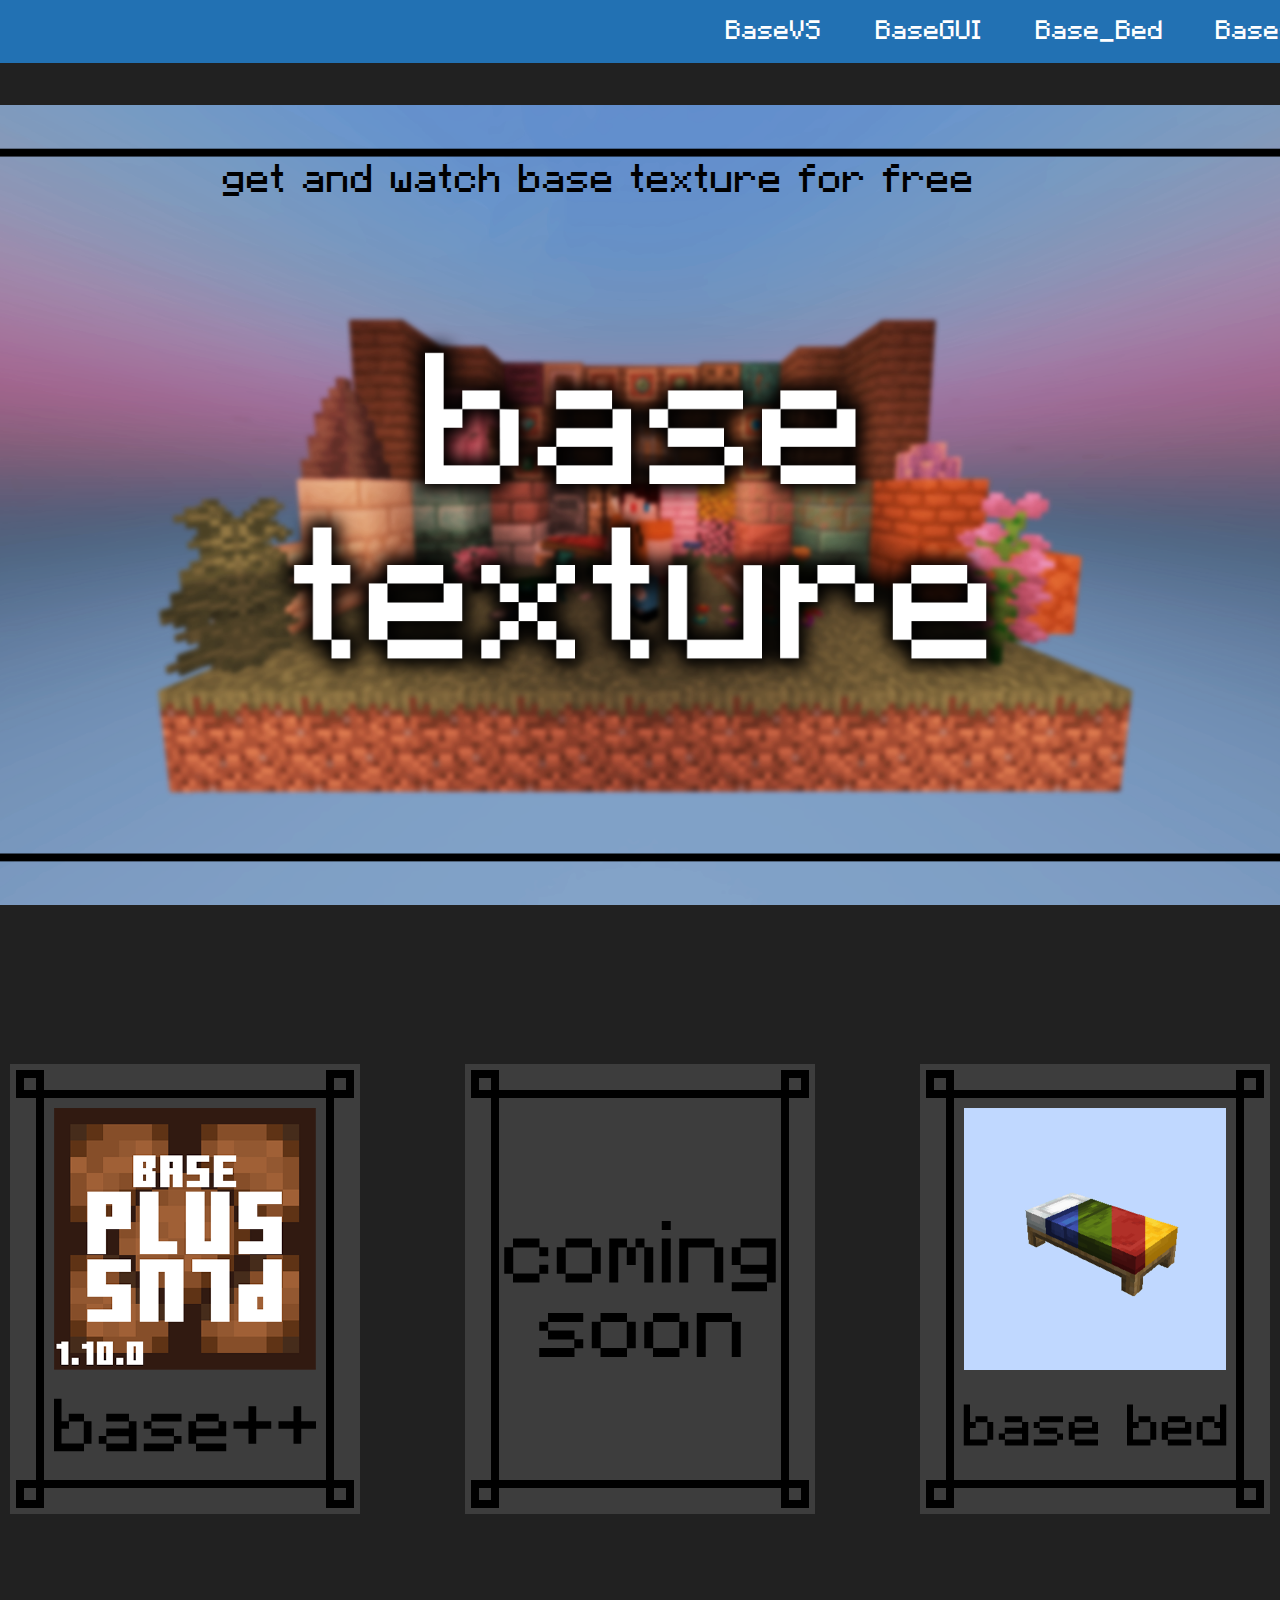
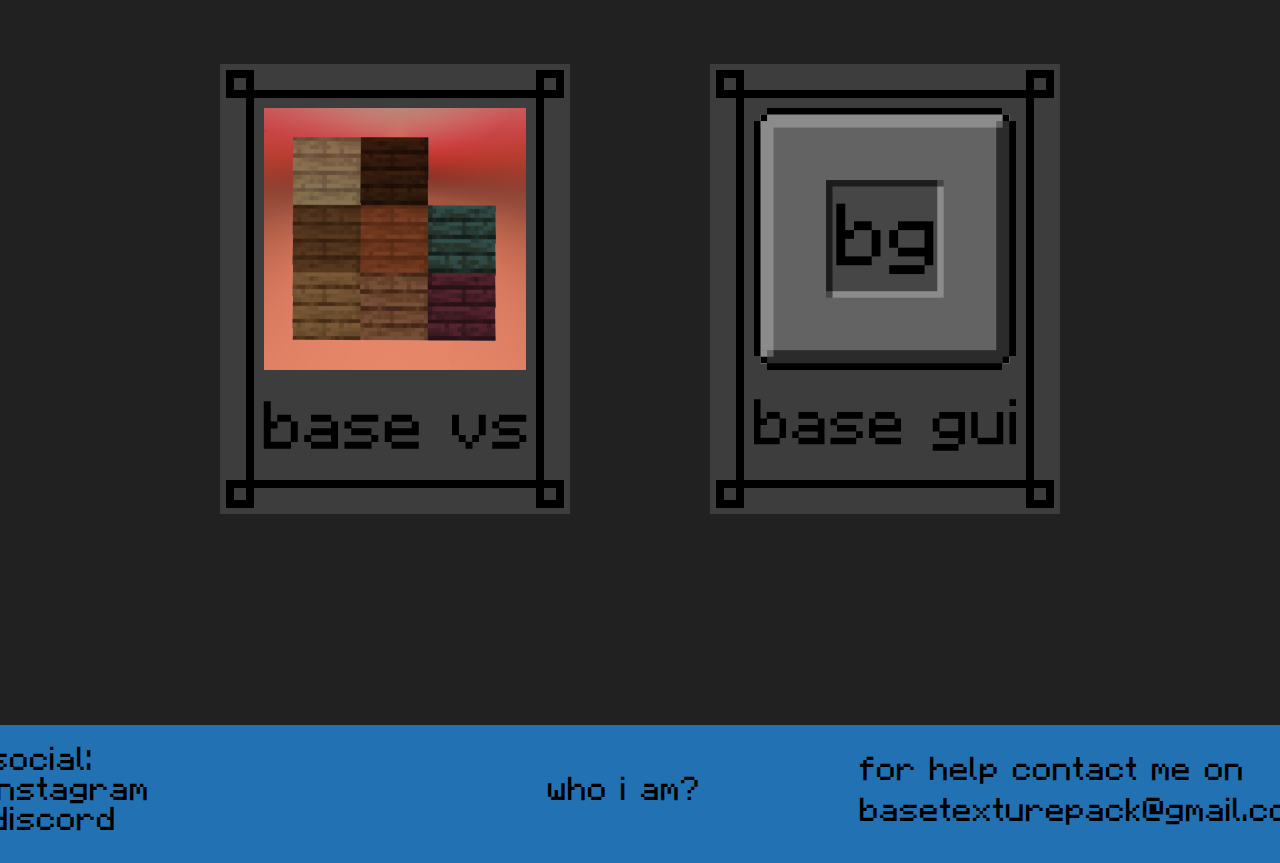
<file: index.html>
<!doctype html>
<html>
	<head>
		<link rel="icon" href="index-immagini/BT.png">
		<link rel="stylesheet" type="text/css" href="index.css">
		<meta charset="utf-8">
		<title>BT - Home Page</title>
		<meta name="author" content="GabrY3l3_TH">
		<meta name="description" content="the site where you can see and download all the textures of the "base texture" family">
		<meta name="keywords" content="base, base texture, base++, base gui, base bed, base vs, base vertical, base slab, base vertical slab, minecraft,
		miecraft texture, minecraft texture base, base texture, texture base, texture, default, default texture, simple texture, simple minecraft texture">
	</head>
	<body>
		<div class="sfondo">
			<img src="index-immagini/sfondo_mobile.png" alt="backgraound" width="1" height="1">
		</div>
		<div class="footer">
			<img src="index-immagini/barra sopra.png" width="1" height="1" alt="my image profile">
		</div>
		<div class="basetexture">
			<img src="index-immagini/base texture immagien principale.png" alt="base texture" height="800">
		</div>
		<div class="scritta">
			<font face="cubic">
			get and watch base texture for free
			</font>
		</div>
		<div class="baseplus">
			<a href="altre-pagine/base++/base++.html">
			<img src="index-immagini/base++.png" alt="base++ shortcut">
			</a>
		</div>
		<div class="basebed">
			<a href="altre-pagine/base bed/base bed.html">
			<img src="index-immagini/base bed.png" alt="base bed shortcut">
			</a>
		</div>
		<div class="basevs">
			<a href="altre-pagine/base VS/base VS.html">
			<img src="index-immagini/base vs.png" alt="base++ shortcut">
			</a>
		</div>
		<div class="basegui">
			<a href="altre-pagine/base GUI/baseGUI.html">
			<img src="index-immagini/base gui.png" alt="base bed shortcut">
			</a>
		</div>
		<div class="base3D">
			<a href="#">
			<img src="index-immagini/coming soon.png" alt="base bed shortcut">
			</a>
		</div>
		<div class="scritte">
			<font face="cubic" class="social">social:</font>
			<a href="https://www.instagram.com/base_texture/" style="color:#000000" class="insta">
			<font face="cubic">instagram</font>
			</a>
			<a href="https://discord.gg/vhR5YHVteJ" style="color:#000000" class="discord">
			<font face="cubic">discord</font>
			</a>
			<font face="cubic" class="help">for help contact me on<br>basetexturepack@gmail.com</font>
			<div>
			<a href="altre-pagine/who i am/who_i_am.html" style="color:#000000">
			<font face="cubic" class="who_i_am">who i am?</font>
			</a>
			</div>
		</div>
		<div class="immagine">
			 <img src="index-immagini/logo.png" width="100" alt="my image profile">
		</div>
		<div class="immaginesopra">
			<img src="index-immagini/barra sopra.png" alt="navigation bar" width="1" height="1">
		</div>

		<div class="baseplustendina">
				<div class="dropdown">
		 					<button class="bottone"><font face="cubic" style="font-size: 20pt">Base++</font></button>
		  						<div class="tendina">
		    						<a href="altre-pagine/base++/base++.html"><font face="cubic">Page</font></a>
		   			 				<a href="https://www.curseforge.com/minecraft/texture-packs/base/files"><font face="cubic">Download</font></a>

		  					</div>
						</div>
			</div>
		<div class="baseguitendina">
				<div class="dropdown">
			 				<button class="bottone"><font face="cubic" style="font-size: 20pt">BaseGUI</font></button>
			  					<div class="tendina">
			    					<a href="altre-pagine/base GUI/baseGUI.html"><font face="cubic">Page</font></a>
			   			 			<a href="https://www.curseforge.com/minecraft/texture-packs/base-gui/download/3810528"><font face="cubic">Download Dark Mode</font></a>
										<a href="https://www.curseforge.com/minecraft/texture-packs/base-gui/download/3810531"><font face="cubic">Download Transparent</font></a>
										<a href="https://www.curseforge.com/minecraft/texture-packs/base-gui/download/3810530"><font face="cubic">Download Squared</font></a>
			  					</div>
					</div>
			</div>
		<div class="baseVStendina">
					<div class="dropdown">
				 				<button class="bottone"><font face="cubic" style="font-size: 20pt">BaseVS</font></button>
				  					<div class="tendina">
				   			 			<a href="altre-pagine/base VS/base VS.html"><font face="cubic">Page</font></a>
											<a href="https://www.curseforge.com/minecraft/texture-packs/base-vertical-slab"><font face="cubic">Download</font></a>
				  					</div>
						</div>
				</div>
		<div class="basebedtendina">
			<div class="dropdown">
 					<button class="bottone"><font face="cubic" style="font-size: 20pt">Base_Bed</font></button>
  						<div class="tendina">
    						<a href="altre-pagine/base bed/base bed.html"><font face="cubic">Page</font></a>
   			 				<a href="https://www.curseforge.com/minecraft/texture-packs/base-bed-1-0-0"><font face="cubic">Download</font></a>
  					</div>
				</div>
			</div>
		<div class="Social">
				<div class="dropdown">
 					<button class="bottone"><font face="cubic" style="font-size: 20pt">Social</font></button>
  					<div class="tendina">
    					<a href="https://www.instagram.com/base_texture/"><font face="cubic">Instagram</font></a>
   			 			<a href="https://discord.gg/vhR5YHVteJ"><font face="cubic">Discord</font></a>
							<a href="https://www.twitch.tv/gabry3l3_th"><font face="cubic">Twitch</font></a>
							<a href="https://streamelements.com/gabry3l3_th/tip"><font face="cubic">Support Me</font></a>
  				</div>
				</div>
			</div>
		<div class="homebello">
				<font face="cubic"><a href="#" class="homebella">home</a></font>
			</div>
</body>
</html>
<!--position absolute + transform: translate(-50%, 0%)-->
</file>
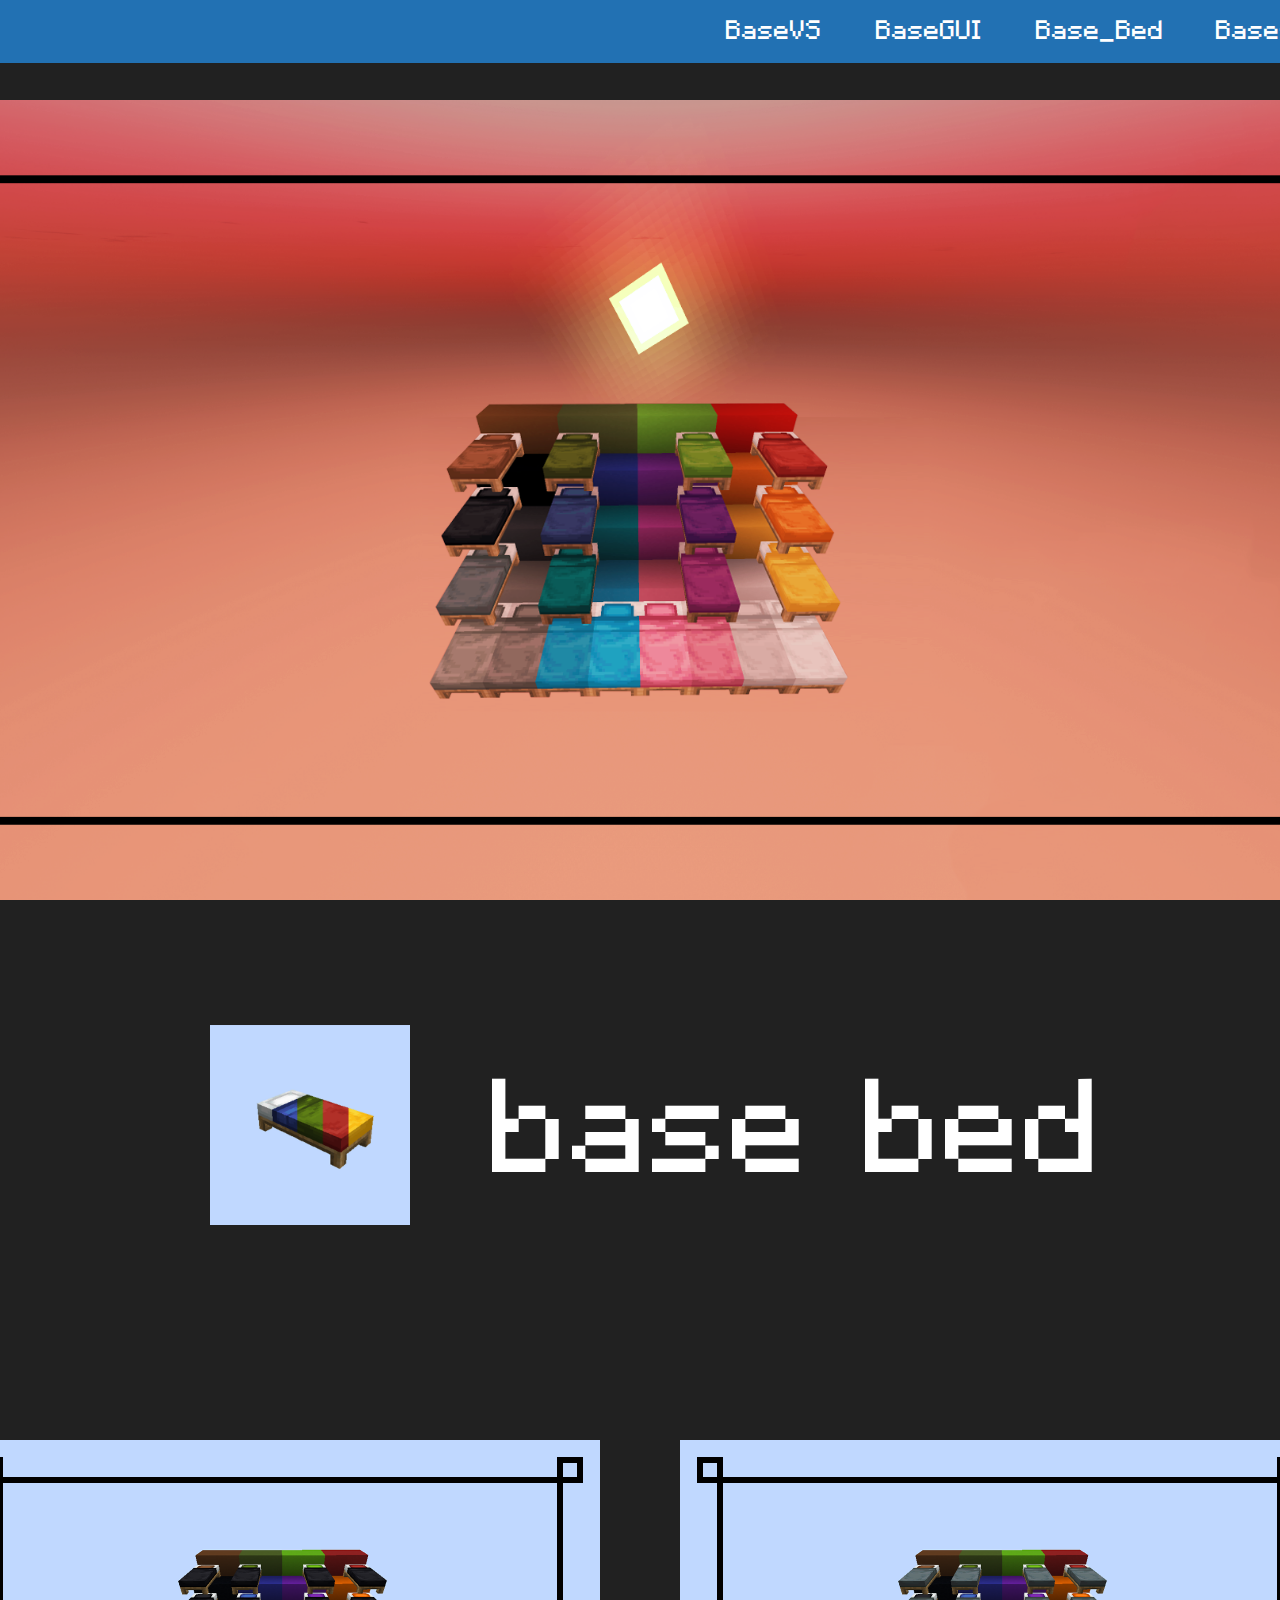
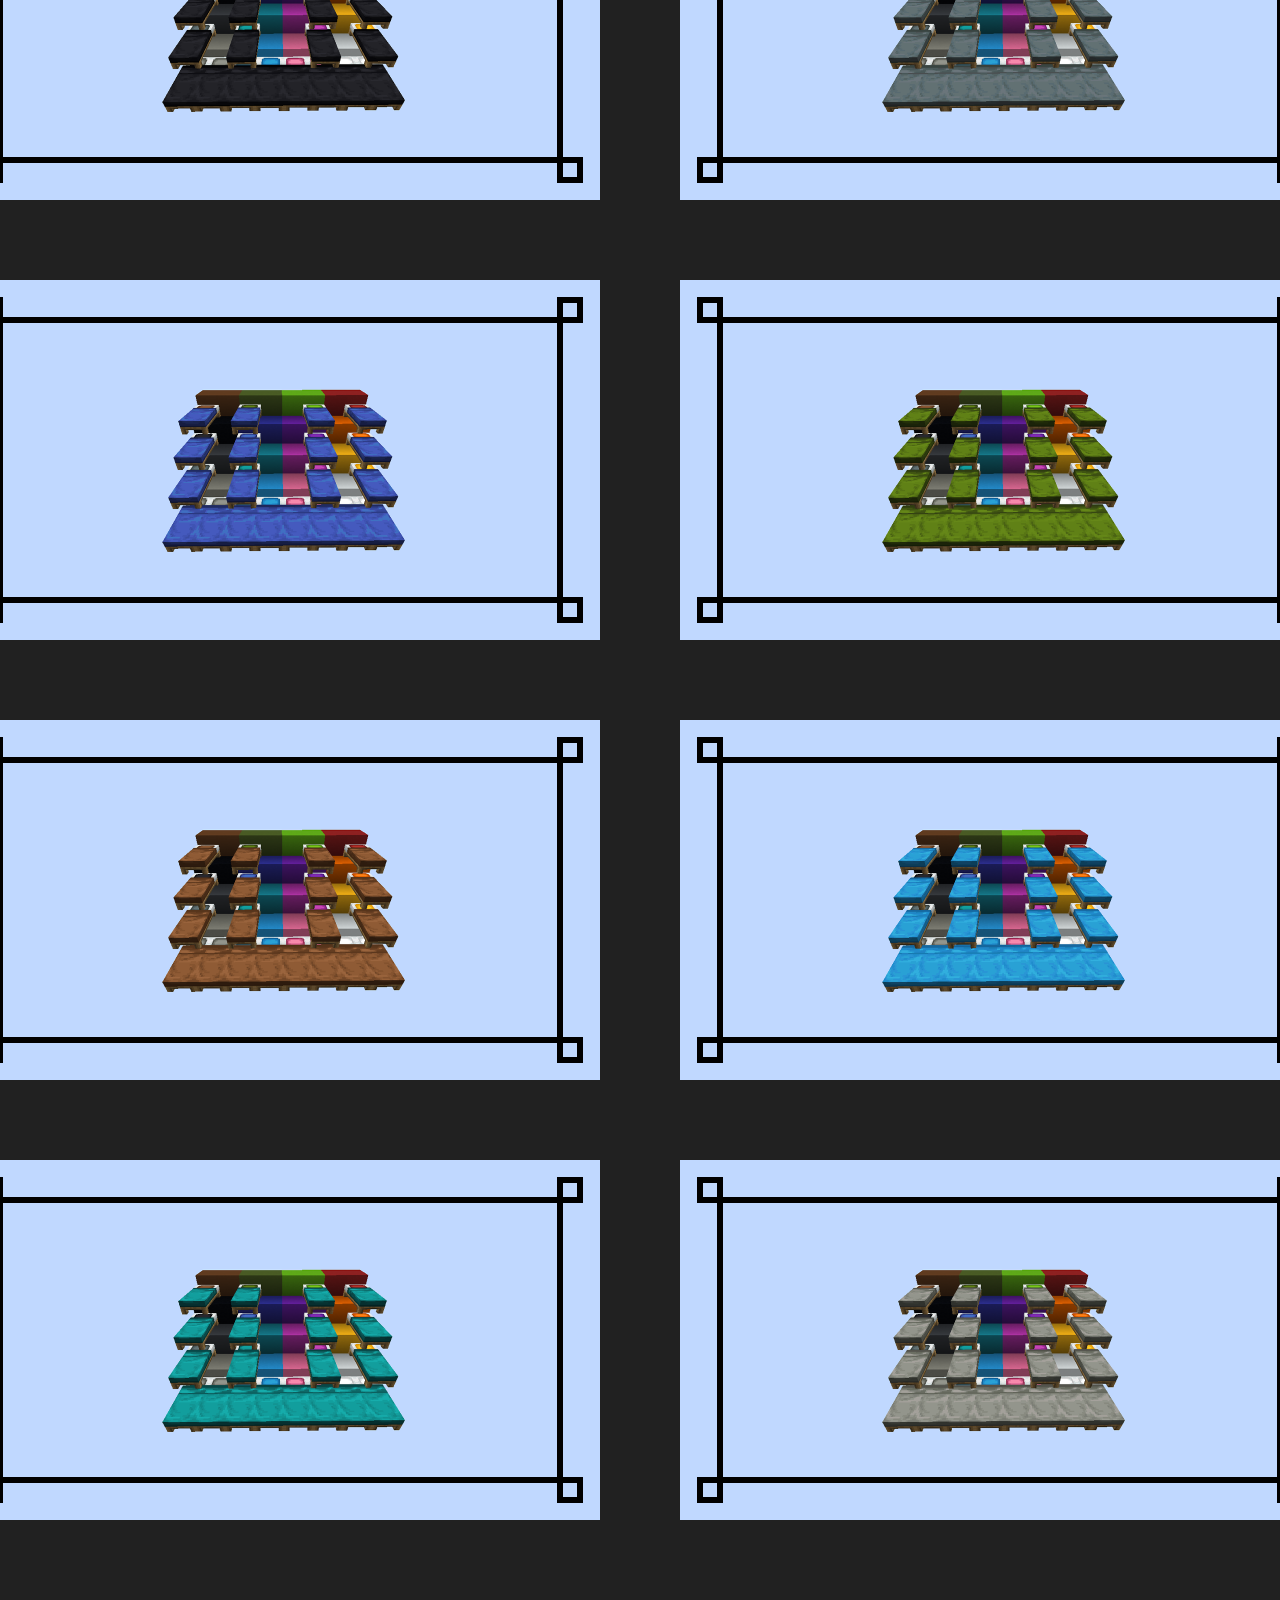
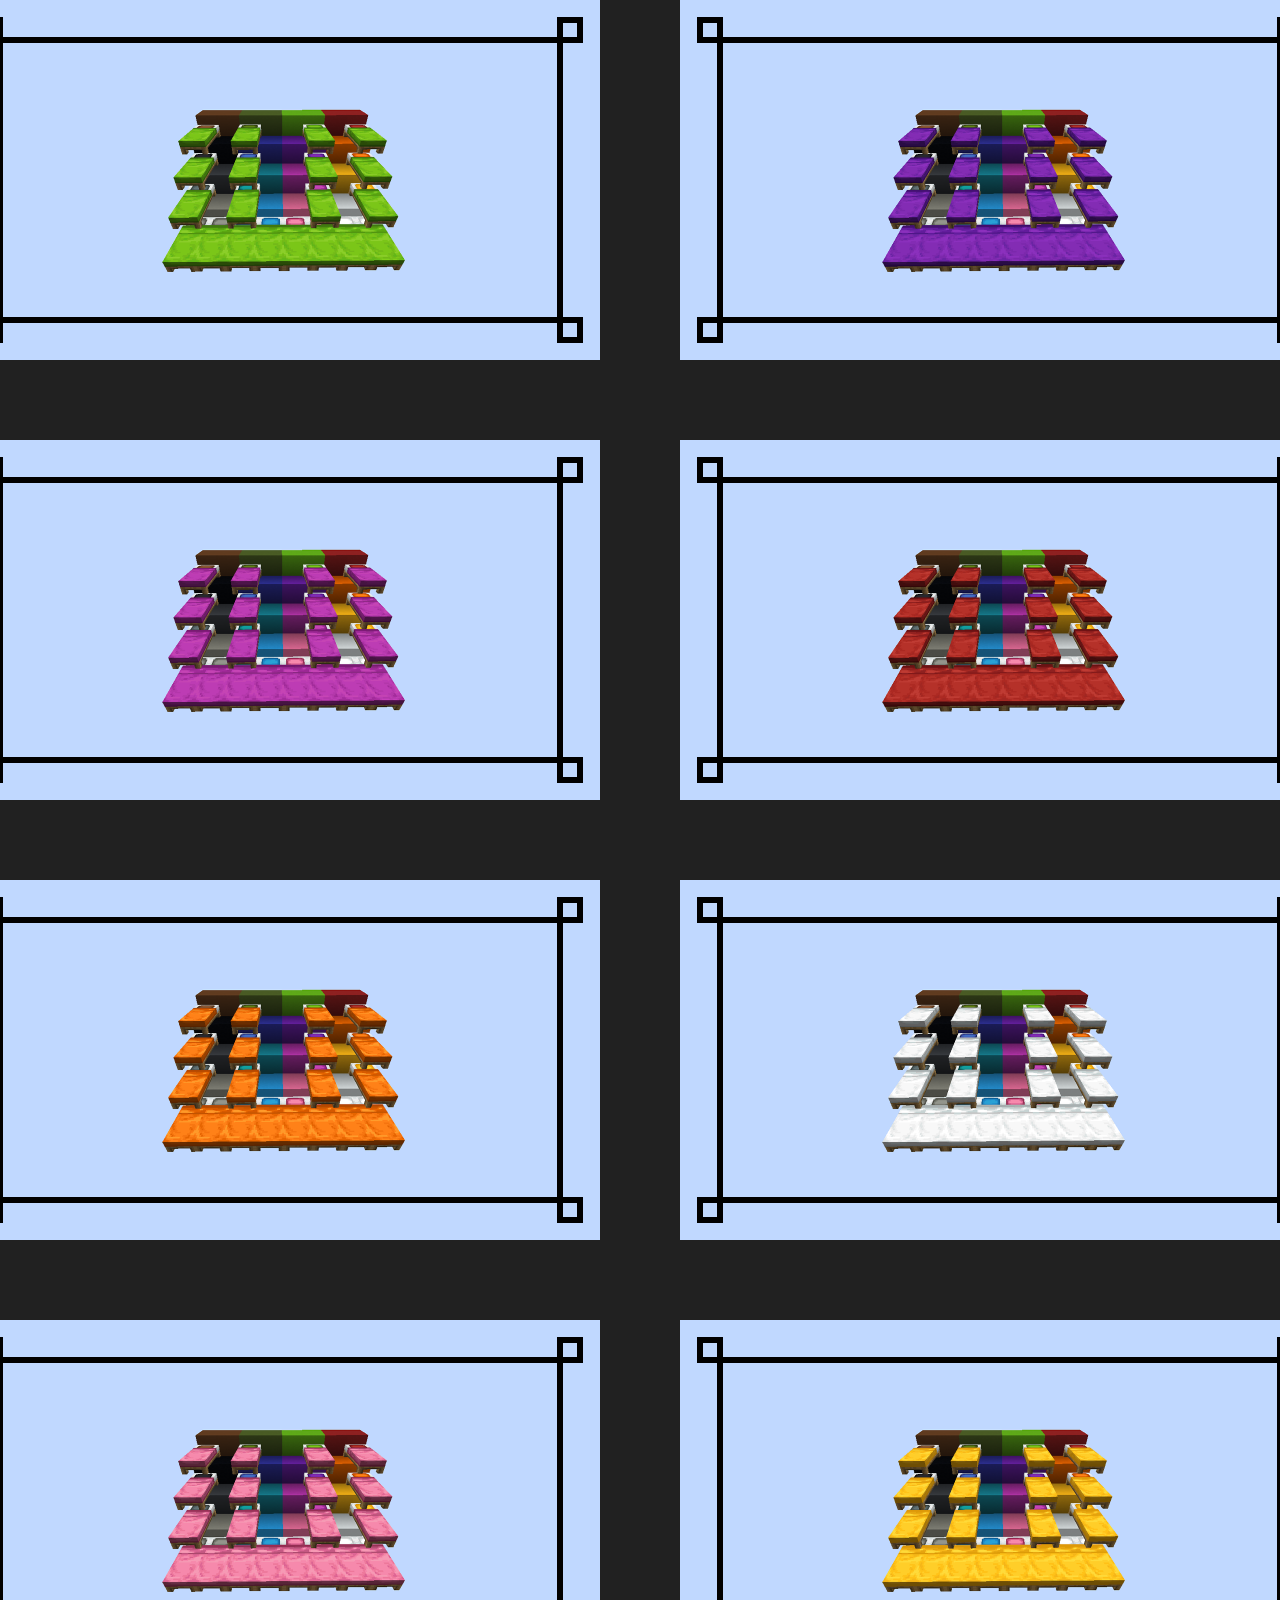
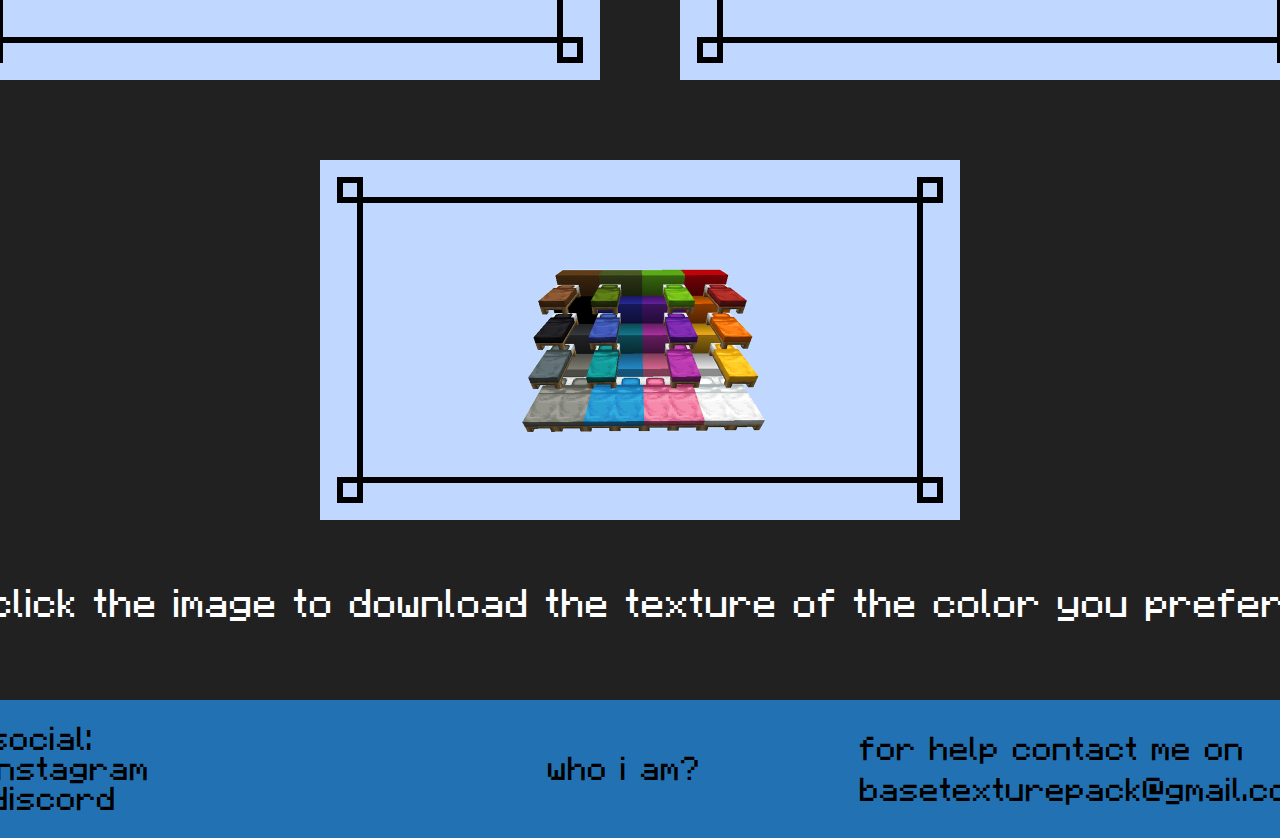
<file: altre-pagine/base bed/base bed.html>
<!doctype html>
<html>
	<head>
		<link rel="icon" href="index-immagini/BT.png">
		<link rel="stylesheet" type="text/css" href="base bed.css">
		<meta charset="utf-8">
		<title>BT - Base Bed Page</title>
		<meta name="author" content="GabrY3l3_TH">
	</head>
	<body>
		<div class="sfondo">
			<img src="index-immagini/sfondo_mobile.png" alt="backgraound" width="1" height="1">
		</div>
		<div class="footer">
			<img src="index-immagini/barra sopra.png" width="1" height="1" alt="footer">
		</div>
		<div class="scritte">
			<font face="cubic" class="social">social:</font>
			<a href="https://www.instagram.com/base_texture/" style="color:#000000" class="insta">
			<font face="cubic">instagram</font>
			</a>
			<a href="https://discord.gg/vhR5YHVteJ" style="color:#000000" class="discord">
			<font face="cubic">discord</font>
			</a>
			<font face="cubic" class="help">for help contact me on<br>basetexturepack@gmail.com</font>
			<div>
			<a href="../who i am/who_i_am.html" style="color:#000000">
			<font face="cubic" class="who_i_am">who i am?</font>
			</a>
			</div>
		</div>
		<div class="baseplus">
			<img src="index-immagini/immagine.png" height="800" alt="base bed image">
		</div>
		<div class="logo">
			<img src="index-immagini/pack.png" alt="logo of base bed" width="200">
		</div>
		<div class="baseplustext">
			<font face="cubic">base bed</font>
		</div>

		<div class="imgbaseplus1">
			<a href="https://www.curseforge.com/minecraft/texture-packs/base-bed-1-0-0/download/3620864">
			<img src="index-immagini/black.png" alt="img1" height="360" width="640">
			</a>
		</div>
		<div class="imgbaseplus2">
			<a href="https://www.curseforge.com/minecraft/texture-packs/base-bed-1-0-0/download/3620865">
			<img src="index-immagini/blue.png" alt="img2" height="360" width="640">
			</a>
		</div>
		<div class="imgbaseplus3">
			<a href="https://www.curseforge.com/minecraft/texture-packs/base-bed-1-0-0/download/3620867">
			<img src="index-immagini/brown.png" alt="img3" height="360" width="640">
			</a>
		</div>
		<div class="imgbaseplus4">
			<a href="https://www.curseforge.com/minecraft/texture-packs/base-bed-1-0-0/download/3620974">
			<img src="index-immagini/cyan.png" alt="img4" height="360" width="640">
			</a>
		</div>
		<div class="imgbaseplus5">
			<a href="https://www.curseforge.com/minecraft/texture-packs/base-bed-1-0-0/download/3620975">
			<img src="index-immagini/gray.png" alt="img5" height="360" width="640">
			</a>
		</div>
		<div class="imgbaseplus6">
			<a href="https://www.curseforge.com/minecraft/texture-packs/base-bed-1-0-0/download/3620977">
			<img src="index-immagini/green.png" alt="img6" height="360" width="640">
			</a>
		</div>
		<div class="imgbaseplus7">
			<a href="https://www.curseforge.com/minecraft/texture-packs/base-bed-1-0-0/download/3620981">
			<img src="index-immagini/light blue.png" alt="img7" height="360" width="640">
			</a>
		</div>
		<div class="imgbaseplus8">
			<a href="https://www.curseforge.com/minecraft/texture-packs/base-bed-1-0-0/download/3620982">
			<img src="index-immagini/light gray.png" alt="img8" height="360" width="640">
			</a>
		</div>
		<div class="imgbaseplus9">
			<a href="https://www.curseforge.com/minecraft/texture-packs/base-bed-1-0-0/download/3620984">
			<img src="index-immagini/lime.png" alt="img1" height="360" width="640">
			</a>
		</div>
		<div class="imgbaseplus10">
			<a href="https://www.curseforge.com/minecraft/texture-packs/base-bed-1-0-0/download/3620987">
			<img src="index-immagini/magenta.png" alt="img2" height="360" width="640">
			</a>
		</div>
		<div class="imgbaseplus11">
			<a href="https://www.curseforge.com/minecraft/texture-packs/base-bed-1-0-0/download/3620988">
			<img src="index-immagini/orange.png" alt="img3" height="360" width="640">
			</a>
		</div>
		<div class="imgbaseplus12">
			<a href="https://www.curseforge.com/minecraft/texture-packs/base-bed-1-0-0/download/3620990">
			<img src="index-immagini/pink.png" alt="img4" height="360" width="640">
			</a>
		</div>
		<div class="imgbaseplus13">
			<a href="https://www.curseforge.com/minecraft/texture-packs/base-bed-1-0-0/download/3620993">
			<img src="index-immagini/purple.png" alt="img5" height="360" width="640">
			</a>
		</div>
		<div class="imgbaseplus14">
			<a href="https://www.curseforge.com/minecraft/texture-packs/base-bed-1-0-0/download/3620998">
			<img src="index-immagini/red.png" alt="img6" height="360" width="640">
			</a>
		</div>
		<div class="imgbaseplus15">
			<a href="https://www.curseforge.com/minecraft/texture-packs/base-bed-1-0-0/download/3621000">
			<img src="index-immagini/white.png" alt="img7" height="360" width="640">
			</a>
		</div>
		<div class="imgbaseplus16">
			<a href="https://www.curseforge.com/minecraft/texture-packs/base-bed-1-0-0/download/3621004">
			<img src="index-immagini/yellow.png" alt="img8" height="360" width="640">
			</a>
		</div>
		<div class="imgbaseplus17">
			<a href="https://www.curseforge.com/minecraft/texture-packs/base-bed-1-0-0/download/3621005">
			<img src="index-immagini/z-rainbow.png" alt="img8" height="360" width="640">
			</a>
		</div>
		<div class="scrittabella">
			<font face="cubic">click the image to download the texture of the color you prefer</font>
		</div>
		<div class="immagine">
			 <img src="index-immagini/logo.png" width="100" alt="my image profile">
		</div>

		<div class="immaginesopra">
			<img src="index-immagini/barra sopra.png" alt="navigation bar" width="1" height="1">
		</div>
		<div class="baseplustendina">
				<div class="dropdown">
		 					<button class="bottone"><font face="cubic" style="font-size: 20pt">Base++</font></button>
		  						<div class="tendina">
		    						<a href="../base++/base++.html"><font face="cubic">Page</font></a>
		   			 				<a href="https://www.curseforge.com/minecraft/texture-packs/base/files"><font face="cubic">Download</font></a>

		  					</div>
						</div>
			</div>
		<div class="baseguitendina">
					<div class="dropdown">
				 				<button class="bottone"><font face="cubic" style="font-size: 20pt">BaseGUI</font></button>
				  					<div class="tendina">
				    					<a href="altre-pagine/base GUI/baseGUI.html"><font face="cubic">Page</font></a>
				   			 			<a href="https://www.curseforge.com/minecraft/texture-packs/base-gui/download/3810528"><font face="cubic">Download Dark Mode</font></a>
											<a href="https://www.curseforge.com/minecraft/texture-packs/base-gui/download/3810531"><font face="cubic">Download Transparent</font></a>
											<a href="https://www.curseforge.com/minecraft/texture-packs/base-gui/download/3810530"><font face="cubic">Download Squared</font></a>
				  					</div>
						</div>
				</div>
		<div class="baseVStendina">
					<div class="dropdown">
				 				<button class="bottone"><font face="cubic" style="font-size: 20pt">BaseVS</font></button>
				  					<div class="tendina">
				   			 			<a href="../base VS/base VS.html"><font face="cubic">Page</font></a>
											<a href="https://www.curseforge.com/minecraft/texture-packs/base-vertical-slab"><font face="cubic">Download</font></a>
				  					</div>
						</div>
				</div>
		<div class="basebedtendina">
			<div class="dropdown">
 					<button class="bottone"><font face="cubic" style="font-size: 20pt">Base_Bed</font></button>
  						<div class="tendina">
    						<a href="../base bed/base bed.html"><font face="cubic">Page</font></a>
   			 				<a href="https://www.curseforge.com/minecraft/texture-packs/base-bed-1-0-0"><font face="cubic">Download</font></a>
  					</div>
				</div>
			</div>
		<div class="Social">
				<div class="dropdown">
 					<button class="bottone"><font face="cubic" style="font-size: 20pt">Social</font></button>
  					<div class="tendina">
    					<a href="https://www.instagram.com/base_texture/"><font face="cubic">Instagram</font></a>
   			 			<a href="https://discord.gg/vhR5YHVteJ"><font face="cubic">Discord</font></a>
							<a href="https://www.twitch.tv/gabry3l3_th"><font face="cubic">Twitch</font></a>
							<a href="https://streamelements.com/gabry3l3_th/tip"><font face="cubic">Support Me</font></a>
  				</div>
				</div>
			</div>
		<div class="homebello">
			<font face="cubic"><a href="../../index.html" class="homebella">home</a></font>
		</div>
	</body>
</html>
</file>
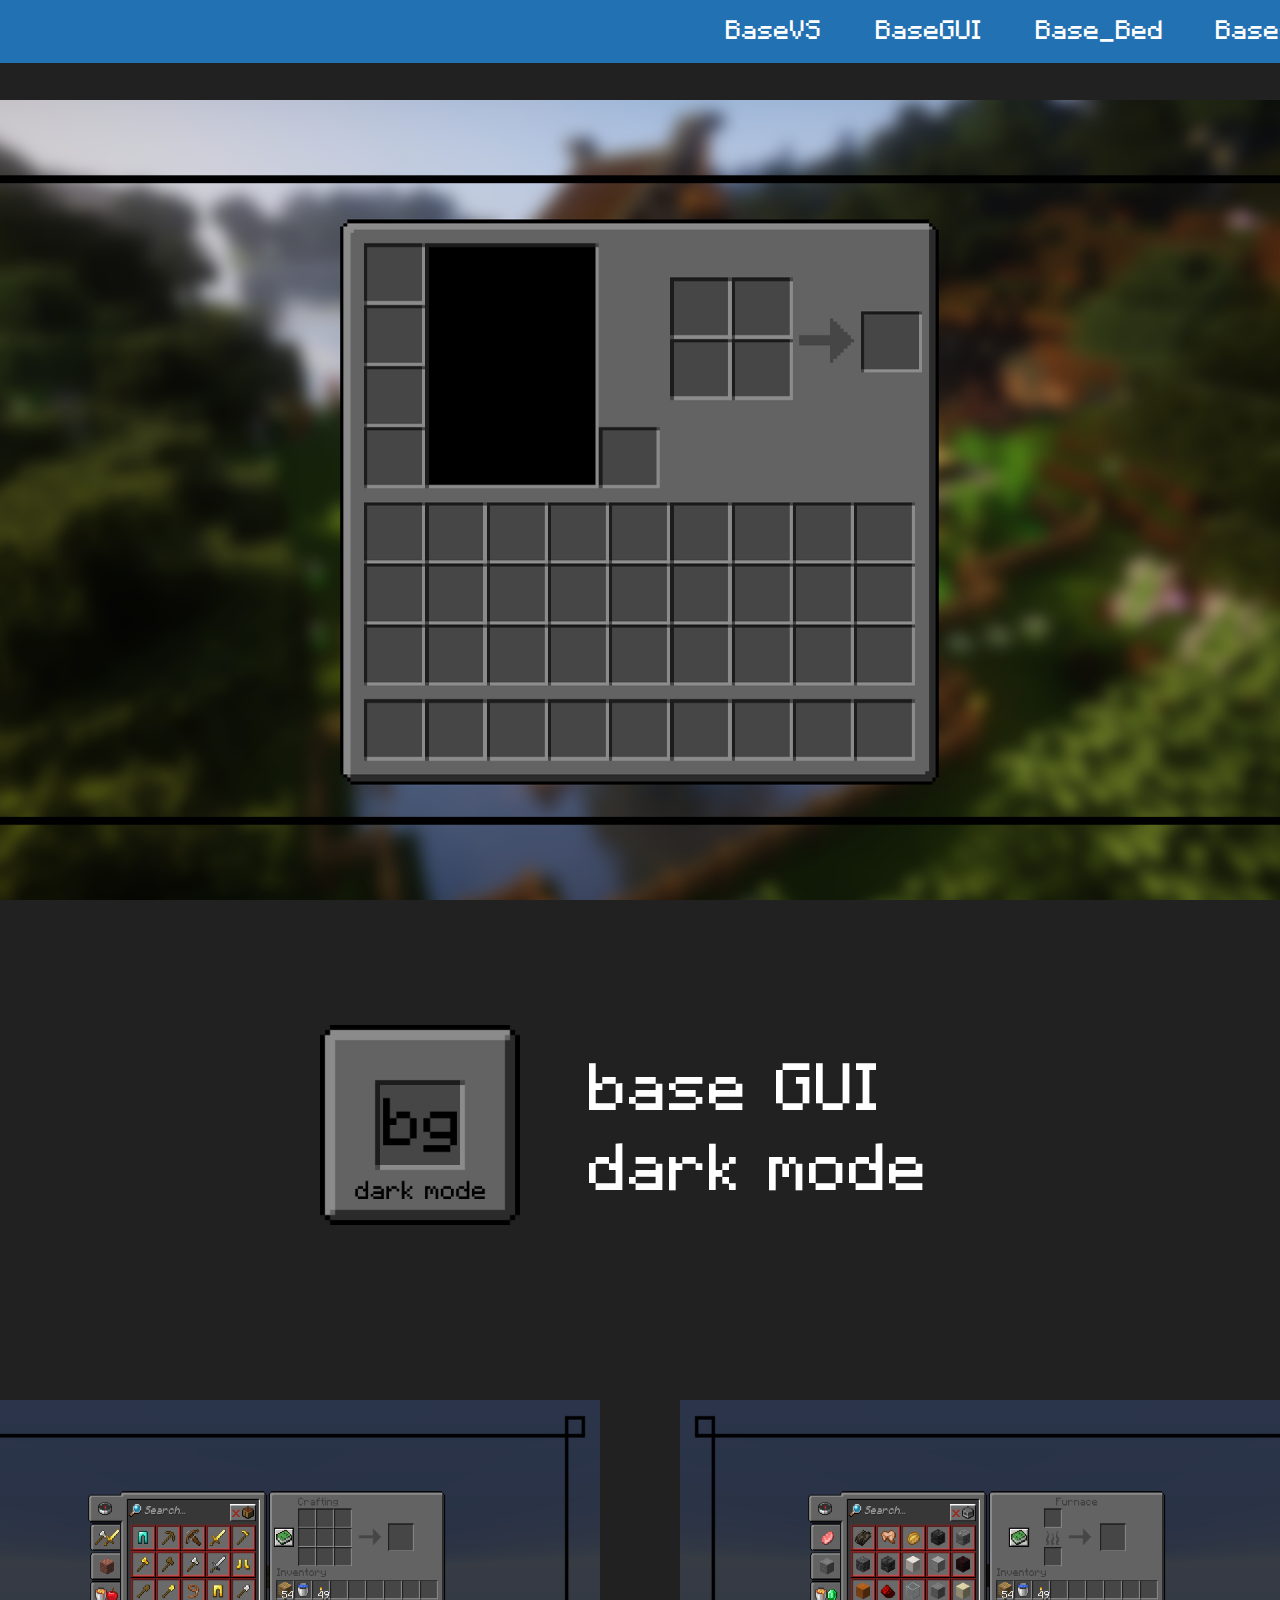
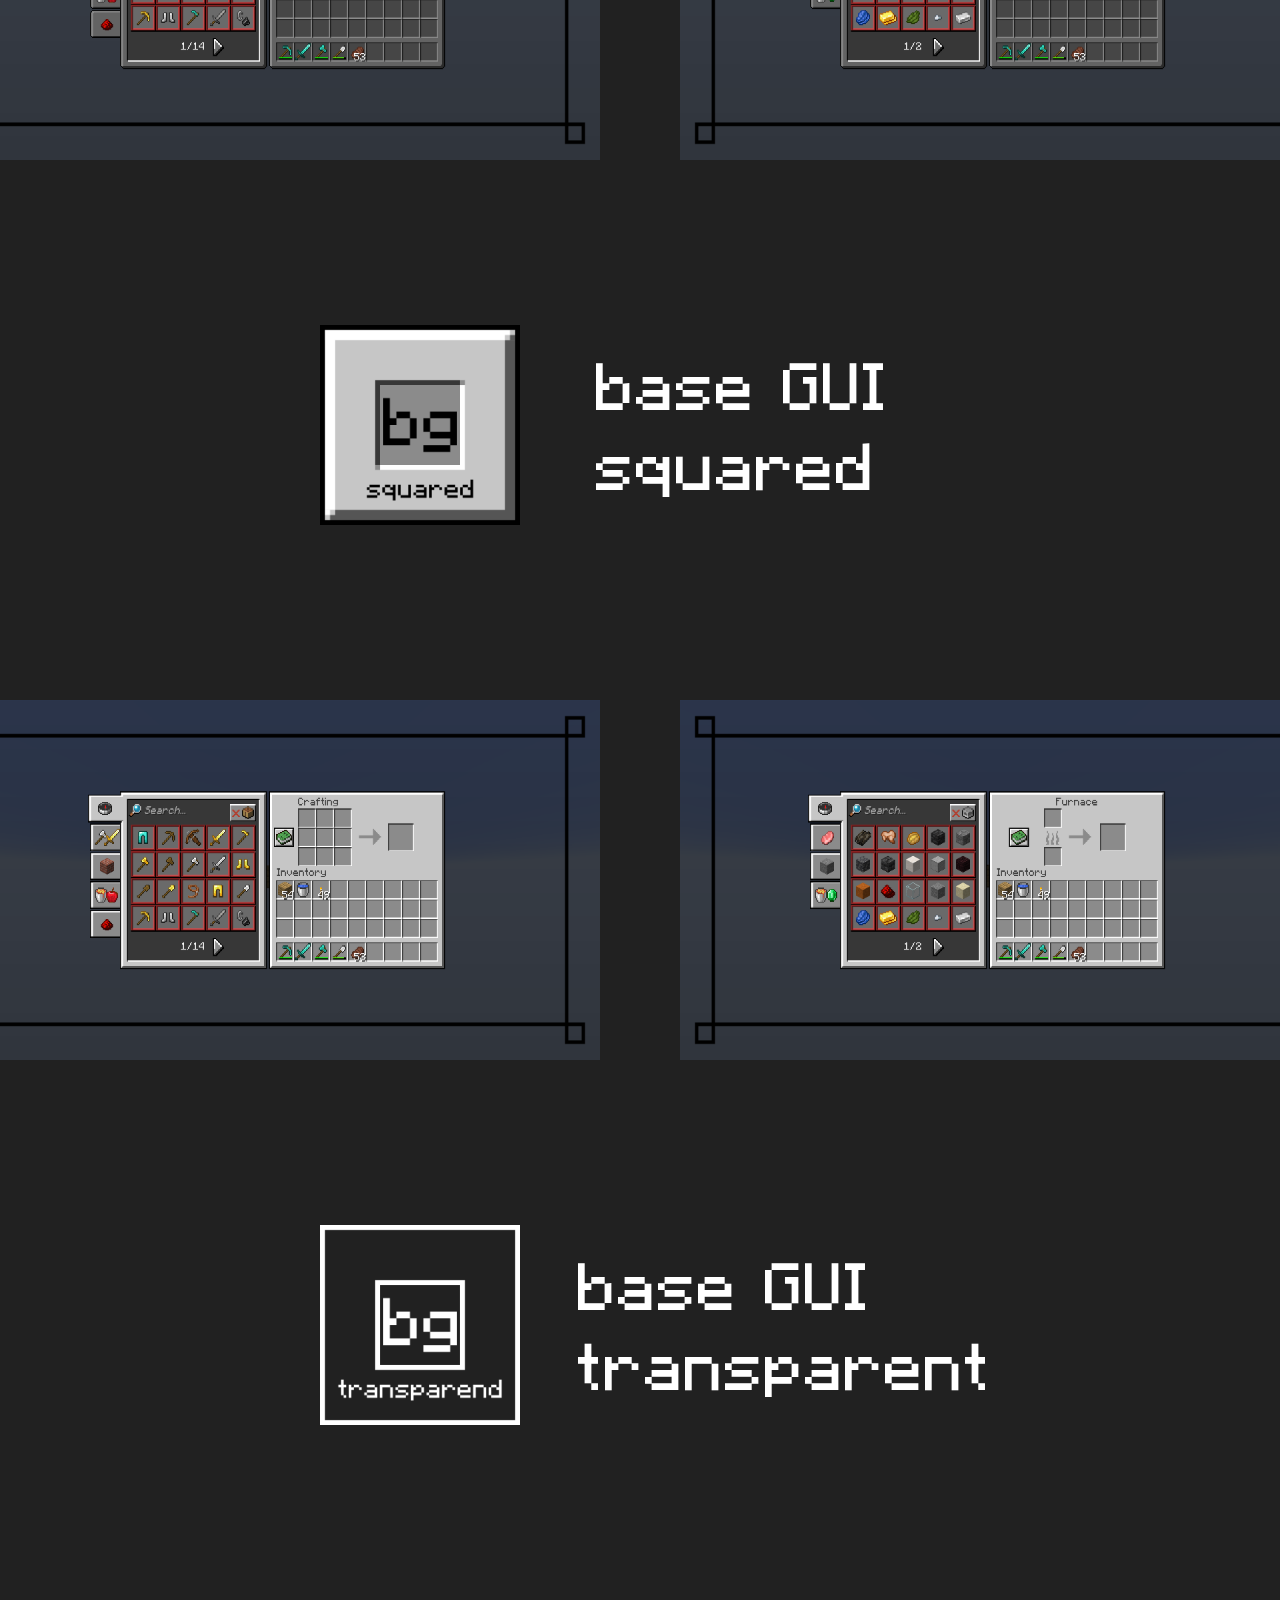
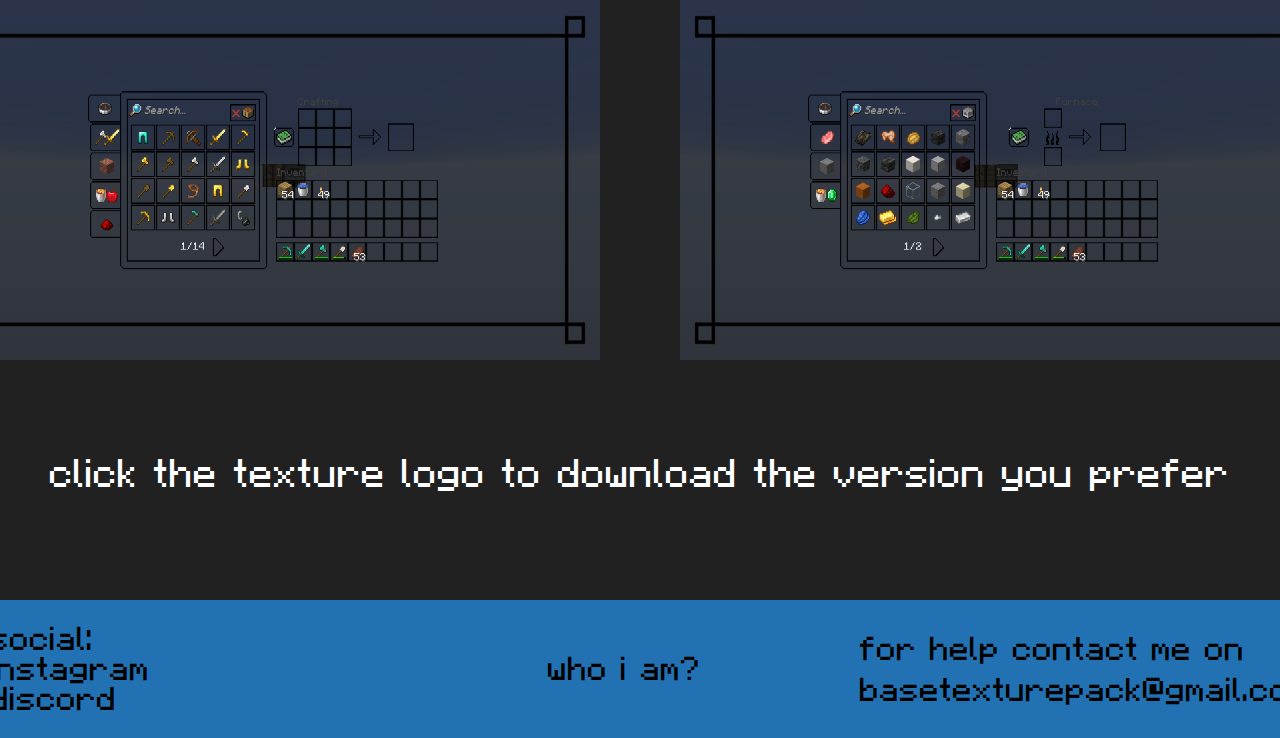
<file: altre-pagine/base GUI/baseGUI.html>
<!doctype html>
<html>
	<head>
		<link rel="icon" href="index-immagini/BT.png">
		<link rel="stylesheet" type="text/css" href="baseGUI.css">
		<meta charset="utf-8">
		<title>BT - Base GUI Page</title>
		<meta name="author" content="GabrY3l3_TH">
	</head>
	<body>
		<div class="sfondo">
			<img src="index-immagini/sfondo_mobile.png" alt="backgraound" width="1" height="1">
		</div>
		<div class="footer">
			<img src="index-immagini/barra sopra.png" width="1" height="1" alt="footer">
		</div>
		<div class="scritte">
			<font face="cubic" class="social">social:</font>
			<a href="https://www.instagram.com/base_texture/" style="color:#000000" class="insta">
			<font face="cubic">instagram</font>
			</a>
			<a href="https://discord.gg/vhR5YHVteJ" style="color:#000000" class="discord">
			<font face="cubic">discord</font>
			</a>
			<font face="cubic" class="help">for help contact me on<br>basetexturepack@gmail.com</font>
			<div>
			<a href="../who i am/who_i_am.html" style="color:#000000">
			<font face="cubic" class="who_i_am">who i am?</font>
			</a>
			</div>
		</div>
		<div class="baseplus">
			<img src="index-immagini/immagine.png" height="800" alt="base bed image">
		</div>

		<div class="logo1">
			<a href="https://www.curseforge.com/minecraft/texture-packs/base-gui/download/3810528">
			<img src="index-immagini/pack1.png" alt="logo of base++" width="200">
			</a>
		</div>
		<div class="basedarktext">
			<font face="cubic">base GUI <br> dark mode</font>
		</div>

		<div class="logo2">
			<a href="https://www.curseforge.com/minecraft/texture-packs/base-gui/download/3810530">
			<img src="index-immagini/pack2.png" alt="logo of base++" width="200">
			</a>
		</div>
		<div class="basetransparenttext">
			<font face="cubic">base GUI <br>squared</font>
		</div>

		<div class="logo3">
			<a href="https://www.curseforge.com/minecraft/texture-packs/base-gui/download/3810531">
			<img src="index-immagini/pack3.png" alt="logo of base++" width="200">
			</a>
		</div>
		<div class="basesquaredtext">
			<font face="cubic">base GUI <br>transparent</font>
		</div>

		<div class="scrittabella">
			<font face="cubic">click the texture logo to download the version you prefer</font>
		</div>
		<div class="imgbaseplus1">
			<img src="index-immagini/dark mode 1.png" alt="img1" height="360" width="640">
		</div>
		<div class="imgbaseplus2">
			<img src="index-immagini/dark mode 2.png" alt="img2" height="360" width="640">
		</div>
		<div class="imgbaseplus3">
			<img src="index-immagini/squared 1.png" alt="img3" height="360" width="640">
		</div>
		<div class="imgbaseplus4">
			<img src="index-immagini/squared 2.png" alt="img4" height="360" width="640">
		</div>
		<div class="imgbaseplus5">
			<img src="index-immagini/transparent 1.png" alt="img5" height="360" width="640">
		</div>
		<div class="imgbaseplus6">
			<img src="index-immagini/transparent 2.png" alt="img6" height="360" width="640">
		</div>
		<div class="immagine">
			 <img src="index-immagini/logo.png" width="100" alt="my image profile">
		</div>

		<div class="immaginesopra">
			<img src="index-immagini/barra sopra.png" alt="navigation bar" width="1" height="1">
		</div>
		<div class="baseplustendina">
				<div class="dropdown">
		 					<button class="bottone"><font face="cubic" style="font-size: 20pt">Base++</font></button>
		  						<div class="tendina">
		    						<a href="../base++/base++.html"><font face="cubic">Page</font></a>
		   			 				<a href="https://www.curseforge.com/minecraft/texture-packs/base/files"><font face="cubic">Download</font></a>

		  					</div>
						</div>
			</div>
		<div class="baseguitendina">
					<div class="dropdown">
				 				<button class="bottone"><font face="cubic" style="font-size: 20pt">BaseGUI</font></button>
				  					<div class="tendina">
				    					<a href="altre-pagine/base GUI/baseGUI.html"><font face="cubic">Page</font></a>
				   			 			<a href="https://www.curseforge.com/minecraft/texture-packs/base-gui/download/3810528"><font face="cubic">Download Dark Mode</font></a>
											<a href="https://www.curseforge.com/minecraft/texture-packs/base-gui/download/3810531"><font face="cubic">Download Transparent</font></a>
											<a href="https://www.curseforge.com/minecraft/texture-packs/base-gui/download/3810530"><font face="cubic">Download Squared</font></a>
				  					</div>
						</div>
				</div>
		<div class="baseVStendina">
					<div class="dropdown">
				 				<button class="bottone"><font face="cubic" style="font-size: 20pt">BaseVS</font></button>
				  					<div class="tendina">
				   			 			<a href="../base VS/base VS.html"><font face="cubic">Page</font></a>
											<a href="https://www.curseforge.com/minecraft/texture-packs/base-vertical-slab"><font face="cubic">Download</font></a>
				  					</div>
						</div>
				</div>
		<div class="basebedtendina">
			<div class="dropdown">
 					<button class="bottone"><font face="cubic" style="font-size: 20pt">Base_Bed</font></button>
  						<div class="tendina">
    						<a href="../base bed/base bed.html"><font face="cubic">Page</font></a>
   			 				<a href="https://www.curseforge.com/minecraft/texture-packs/base-bed-1-0-0"><font face="cubic">Download</font></a>
  					</div>
				</div>
			</div>
		<div class="Social">
				<div class="dropdown">
 					<button class="bottone"><font face="cubic" style="font-size: 20pt">Social</font></button>
  					<div class="tendina">
    					<a href="https://www.instagram.com/base_texture/"><font face="cubic">Instagram</font></a>
   			 			<a href="https://discord.gg/vhR5YHVteJ"><font face="cubic">Discord</font></a>
							<a href="https://www.twitch.tv/gabry3l3_th"><font face="cubic">Twitch</font></a>
							<a href="https://streamelements.com/gabry3l3_th/tip"><font face="cubic">Support Me</font></a>
  				</div>
				</div>
			</div>
		<div class="homebello">
				<font face="cubic"><a href="../../index.html" class="homebella">home</a></font>
			</div>
</body>
</html>
</file>
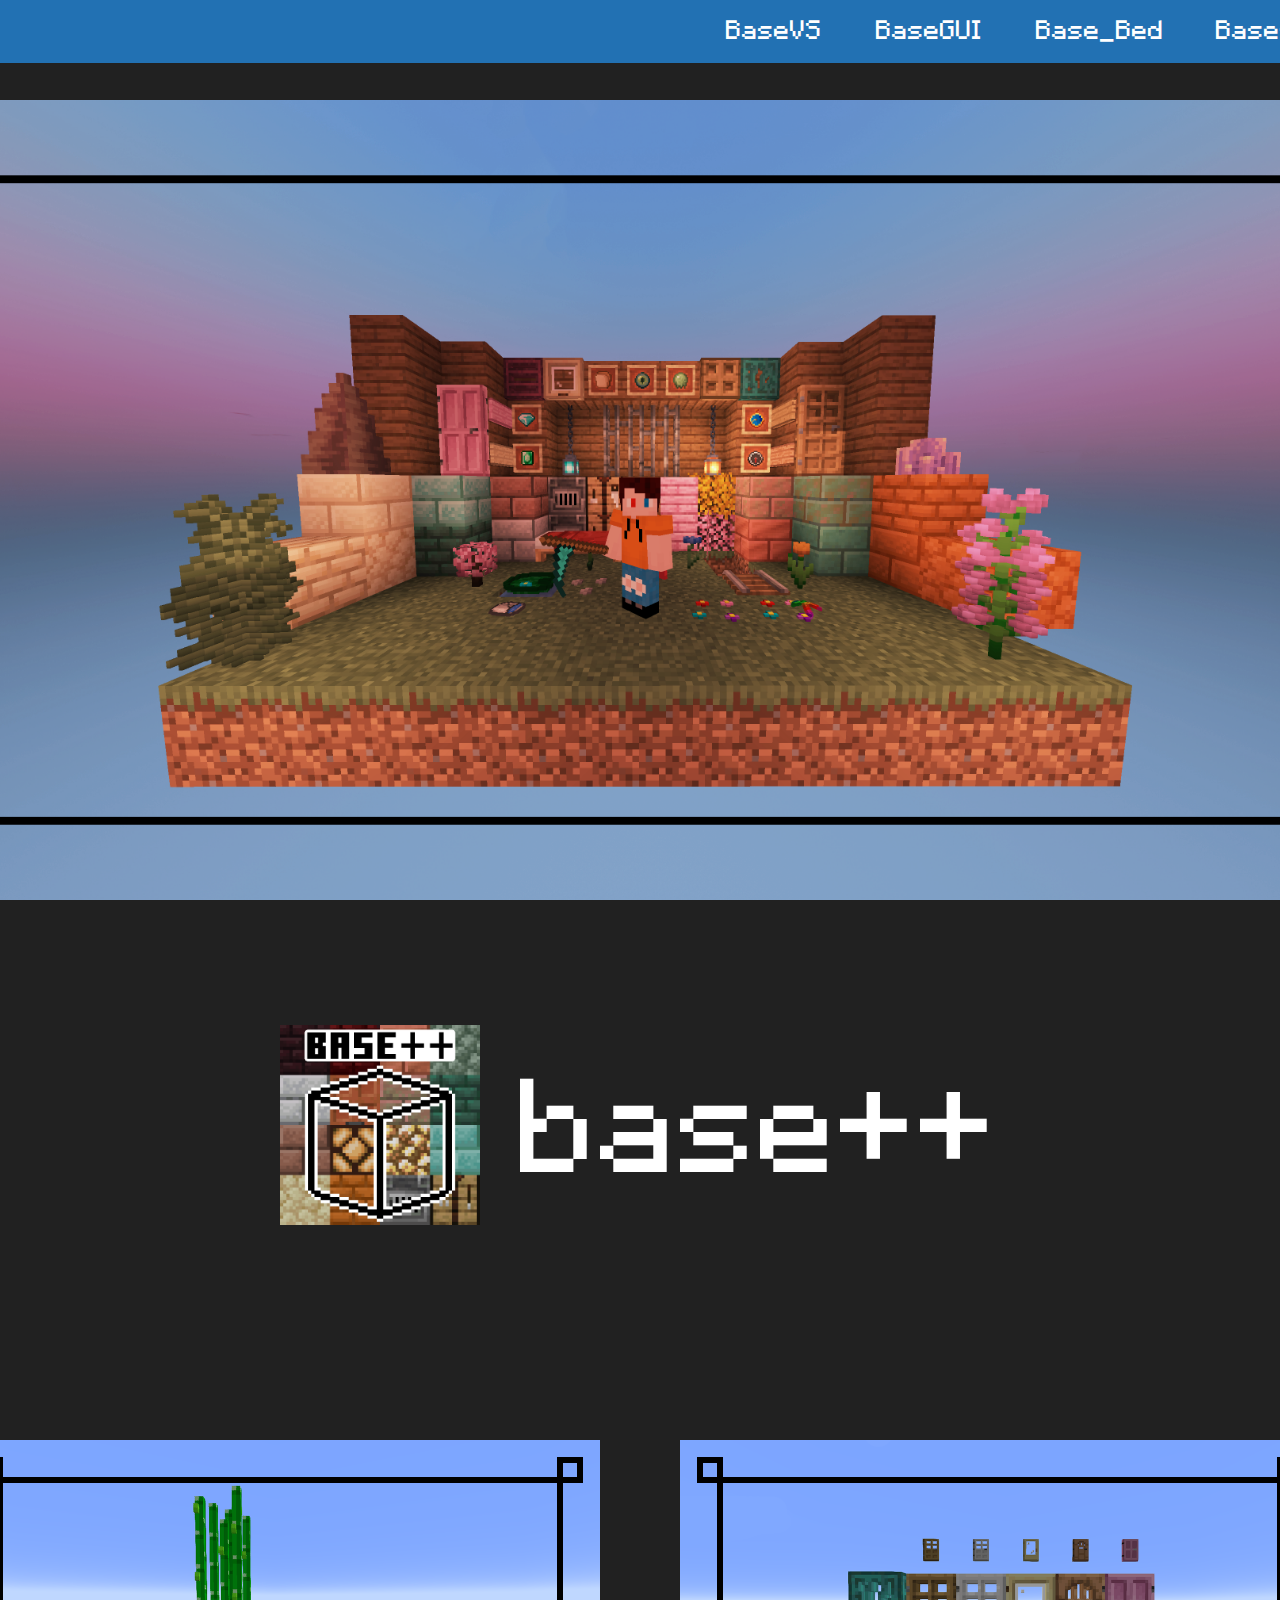
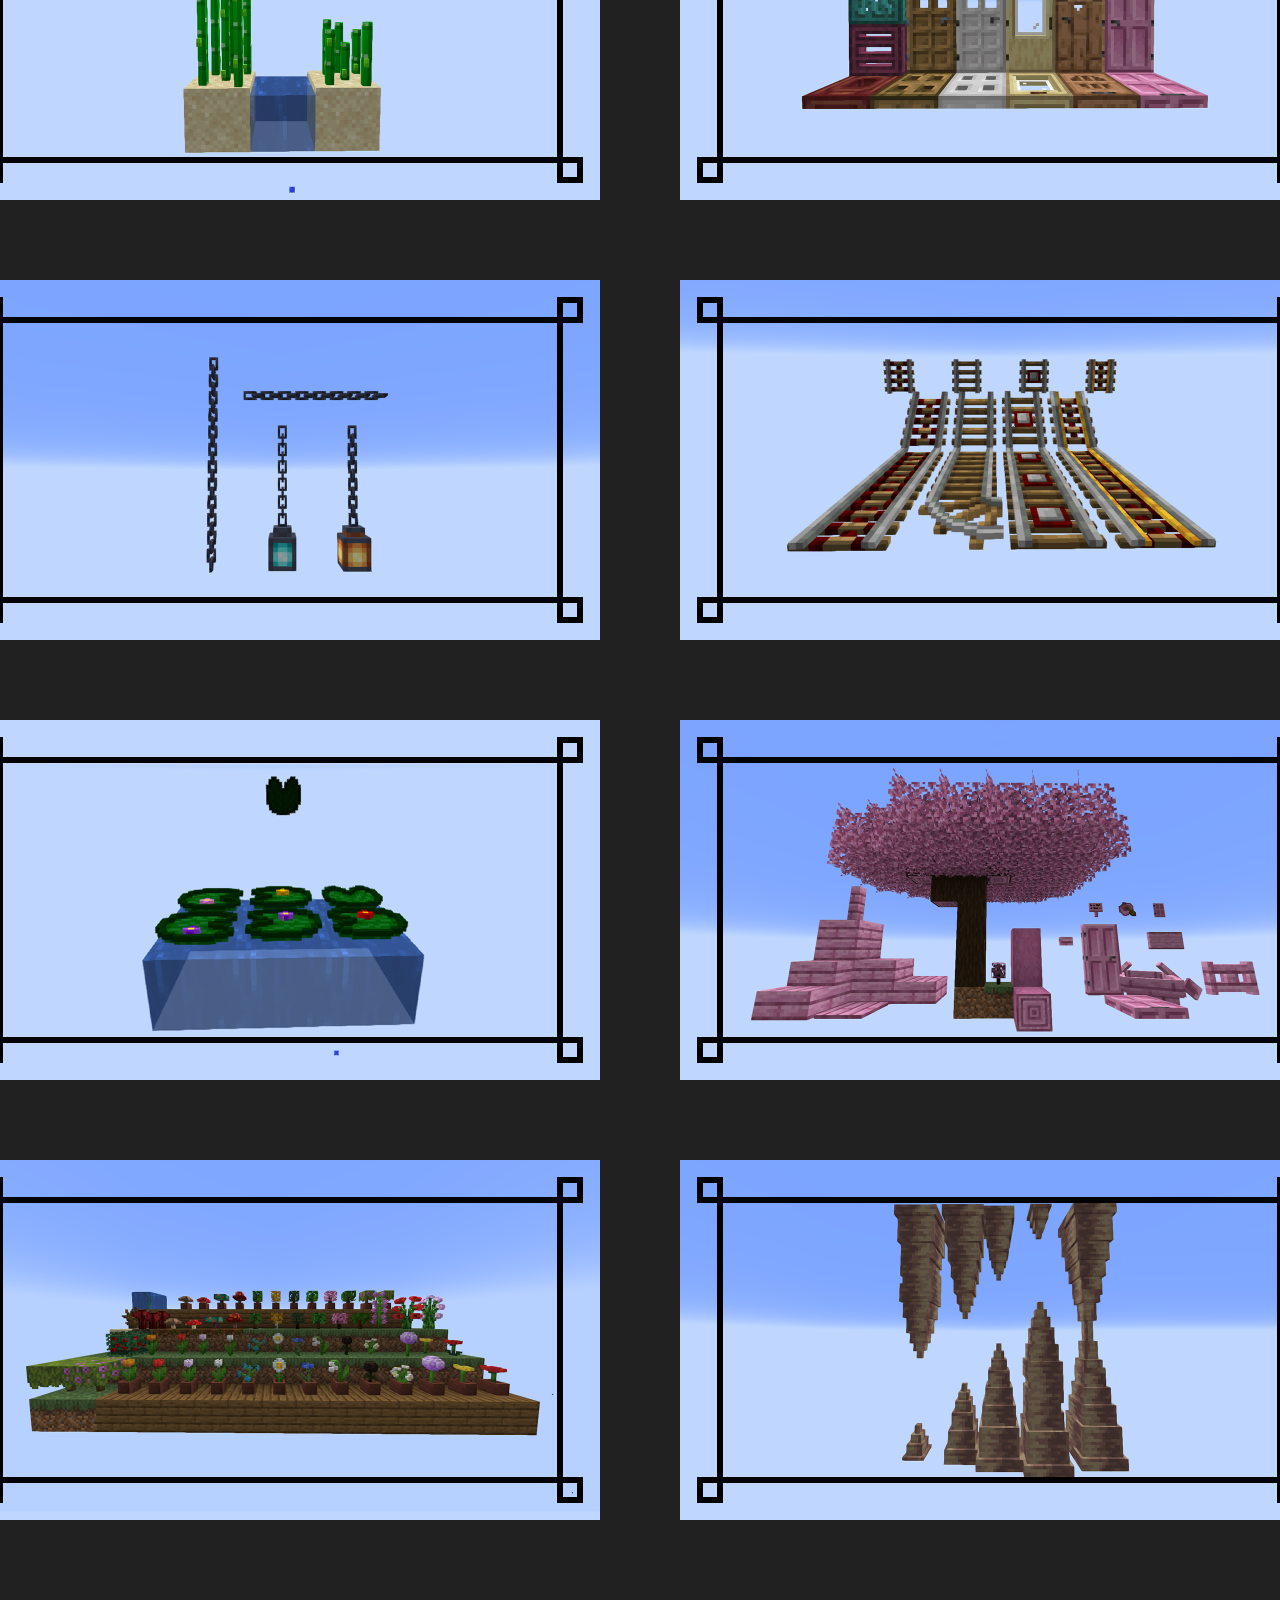
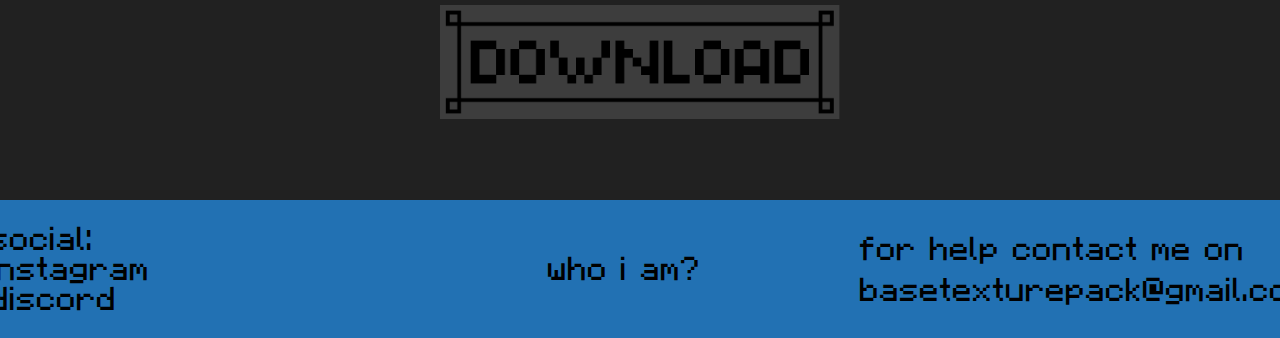
<file: altre-pagine/base++/base++.html>
<!doctype html>
<html>
	<head>
		<link rel="icon" href="index-immagini/BT.png">
		<link rel="stylesheet" type="text/css" href="base++.css">
		<meta charset="utf-8">
		<title>BT - Base ++ Page</title>
		<meta name="author" content="GabrY3l3_TH">
	</head>
	<body>
		<div class="sfondo">
			<img src="index-immagini/sfondo_mobile.png" alt="backgraound" width="1" height="1">
		</div>
		<div class="footer">
			<img src="index-immagini/barra sopra.png" width="1" height="1" alt="footer">
		</div>
		<div class="scritte">
			<font face="cubic" class="social">social:</font>
			<a href="https://www.instagram.com/base_texture/" style="color:#000000" class="insta">
			<font face="cubic">instagram</font>
			</a>
			<a href="https://discord.gg/vhR5YHVteJ" style="color:#000000" class="discord">
			<font face="cubic">discord</font>
			</a>
			<font face="cubic" class="help">for help contact me on<br>basetexturepack@gmail.com</font>
			<div>
			<a href="../who i am/who_i_am.html" style="color:#000000">
			<font face="cubic" class="who_i_am">who i am?</font>
			</a>
			</div>
		</div>
		<div class="baseplus">
			<img src="index-immagini/immagine.png" height="800" alt="base bed image">
		</div>
		<div class="logo">
			<img src="index-immagini/pack.png" alt="logo of base++" width="200">
		</div>
		<div class="baseplustext">
			<font face="cubic">base++</font>
		</div>
		<div class="imgbaseplus1">
			<img src="index-immagini/canne.png" alt="img1" height="360" width="640">
		</div>
		<div class="imgbaseplus2">
			<img src="index-immagini/chain.png" alt="img2" height="360" width="640">
		</div>
		<div class="imgbaseplus3">
			<img src="index-immagini/lillypad.png" alt="img3" height="360" width="640">
		</div>
		<div class="imgbaseplus4">
			<img src="index-immagini/piante 2.png" alt="img4" height="360" width="640">
		</div>
		<div class="imgbaseplus5">
			<img src="index-immagini/porte.png" alt="img5" height="360" width="640">
		</div>
		<div class="imgbaseplus6">
			<img src="index-immagini/rotaie.png" alt="img6" height="360" width="640">
		</div>
		<div class="imgbaseplus7">
			<img src="index-immagini/sakura.png" alt="img7" height="360" width="640">
		</div>
		<div class="imgbaseplus8">
			<img src="index-immagini/stalattiti.png" alt="img8" height="360" width="640">
		</div>
		<div class="download">
			<a href="https://www.curseforge.com/minecraft/texture-packs/base/files" target="_blank">
			<img src="index-immagini/download.png" alt="button for download" width="400">
			</a>
		</div>
		<div class="immagine">
			 <img src="index-immagini/logo.png" width="100" alt="my image profile">
		</div>

		<div class="immaginesopra">
			<img src="index-immagini/barra sopra.png" alt="navigation bar" width="1" height="1">
		</div>
		<div class="baseplustendina">
				<div class="dropdown">
		 					<button class="bottone"><font face="cubic" style="font-size: 20pt">Base++</font></button>
		  						<div class="tendina">
		    						<a href="../base++/base++.html"><font face="cubic">Page</font></a>
		   			 				<a href="https://www.curseforge.com/minecraft/texture-packs/base/files"><font face="cubic">Download</font></a>

		  					</div>
						</div>
			</div>
		<div class="baseguitendina">
					<div class="dropdown">
								<button class="bottone"><font face="cubic" style="font-size: 20pt">BaseGUI</font></button>
										<div class="tendina">
											<a href="altre-pagine/base GUI/baseGUI.html"><font face="cubic">Page</font></a>
											<a href="https://www.curseforge.com/minecraft/texture-packs/base-gui/download/3810528"><font face="cubic">Download Dark Mode</font></a>
											<a href="https://www.curseforge.com/minecraft/texture-packs/base-gui/download/3810531"><font face="cubic">Download Transparent</font></a>
											<a href="https://www.curseforge.com/minecraft/texture-packs/base-gui/download/3810530"><font face="cubic">Download Squared</font></a>
										</div>
						</div>
				</div>
		<div class="baseVStendina">
					<div class="dropdown">
				 				<button class="bottone"><font face="cubic" style="font-size: 20pt">BaseVS</font></button>
				  					<div class="tendina">
				   			 			<a href="../base VS/base VS.html"><font face="cubic">Page</font></a>
											<a href="https://www.curseforge.com/minecraft/texture-packs/base-vertical-slab"><font face="cubic">Download</font></a>
				  					</div>
						</div>
				</div>
		<div class="basebedtendina">
			<div class="dropdown">
 					<button class="bottone"><font face="cubic" style="font-size: 20pt">Base_Bed</font></button>
  						<div class="tendina">
    						<a href="../base bed/base bed.html"><font face="cubic">Page</font></a>
   			 				<a href="https://www.curseforge.com/minecraft/texture-packs/base-bed-1-0-0"><font face="cubic">Download</font></a>
  					</div>
				</div>
			</div>
		<div class="Social">
				<div class="dropdown">
 					<button class="bottone"><font face="cubic" style="font-size: 20pt">Social</font></button>
  					<div class="tendina">
    					<a href="https://www.instagram.com/base_texture/"><font face="cubic">Instagram</font></a>
   			 			<a href="https://discord.gg/vhR5YHVteJ"><font face="cubic">Discord</font></a>
							<a href="https://www.twitch.tv/gabry3l3_th"><font face="cubic">Twitch</font></a>
							<a href="https://streamelements.com/gabry3l3_th/tip"><font face="cubic">Support Me</font></a>
  				</div>
				</div>
			</div>
		<div class="homebello">
				<font face="cubic"><a href="../../index.html" class="homebella">home</a></font>
			</div>
</body>
</html>
</file>
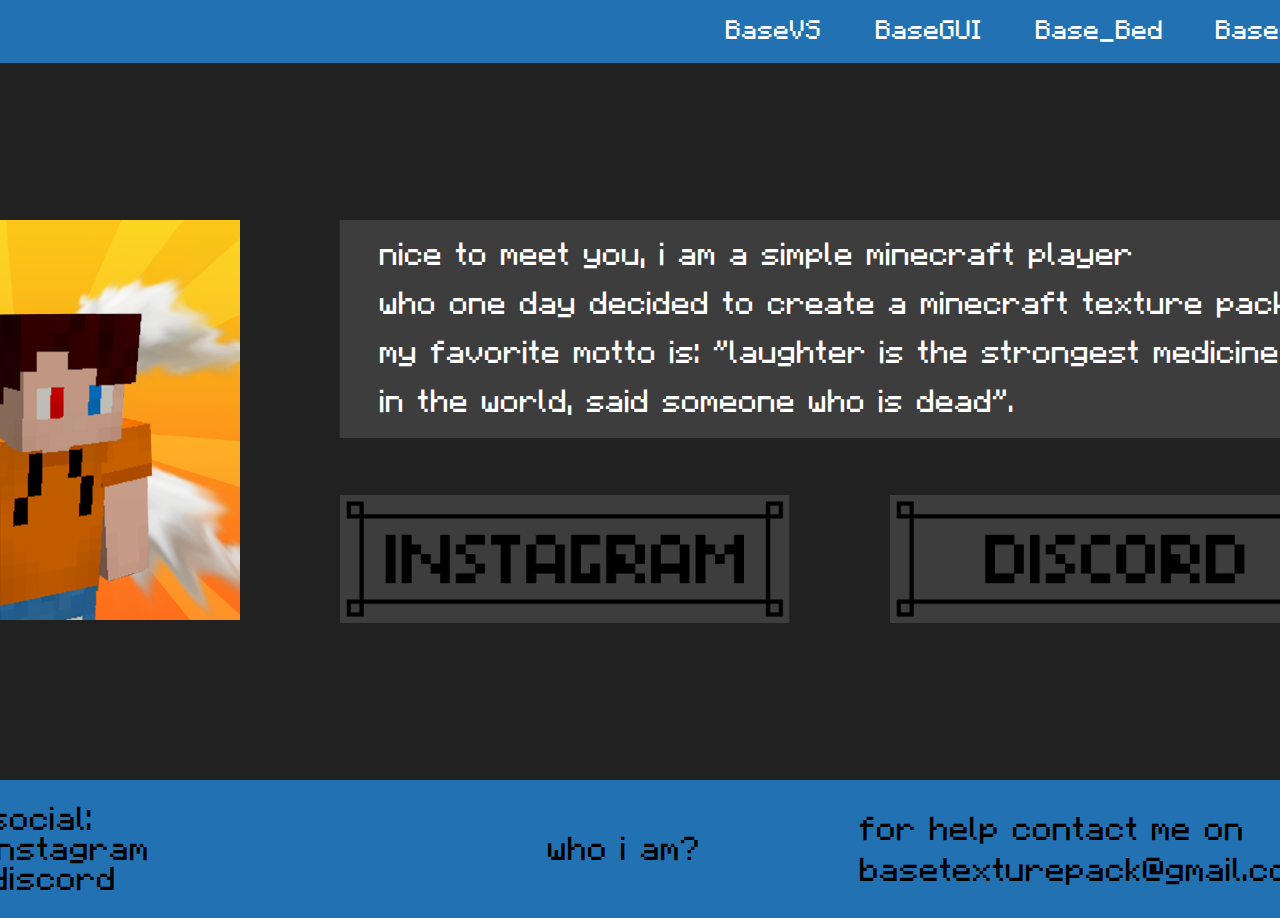
<file: altre-pagine/who i am/who_i_am.html>
<!doctype html>
<html>
	<head>
		<link rel="icon" href="index-immagini/BT.png">
		<link rel="stylesheet" type="text/css" href="who_i_am.css">
		<meta charset="utf-8">
		<title>BT - who i am page</title>
		<meta name="author" content="GabrY3l3_TH">
	</head>
	<body>
		<div class="sfondo">
			<img src="index-immagini/sfondo_mobile.png" alt="backgraound" width="1" height="1">
		</div>
		<div class="footer">
			<img src="index-immagini/barra sopra.png" width="1" height="1" alt="footer">
		</div>
		<div class="scritte">
			<font face="cubic" class="social">social:</font>
			<a href="https://www.instagram.com/base_texture/" style="color:#000000" class="insta">
			<font face="cubic">instagram</font>
			</a>
			<a href="https://discord.gg/vhR5YHVteJ" style="color:#000000" class="discord">
			<font face="cubic">discord</font>
			</a>
			<font face="cubic" class="help">for help contact me on<br>basetexturepack@gmail.com</font>
			<div>
			<a href="../who i am/who_i_am.html" style="color:#000000">
			<font face="cubic" class="who_i_am">who i am?</font>
			</a>
			</div>
		</div>
		<div class="immagine">
			 <img src="index-immagini/logo.png" width="400" alt="my image profile">
		</div>
		<div class="sfondoscritta">
			<img src="index-immagini/riquadro.png" alt="backgraound" width="1" height="1">
		</div>
		<div class="scritta">
			<font face="cubic">
				nice to meet you, i am a simple minecraft player <br>
				who one day decided to create a minecraft texture pack. <br>
				my favorite motto is: "laughter is the strongest medicine <br>
				in the world, said someone who is dead".
			</font>
		</div>
		<div class="instagram">
			<a href="https://www.instagram.com/base_texture/">
			<img src="index-immagini/instagram1.png" alt="instagram button" width="450">
			</a>
		</div>
		<div class="discord2">
			<a href="https://discord.gg/vhR5YHVteJ">
			<img src="index-immagini/discord.png" alt="discord button" width="450">
			</a>
		</div>

		<div class="immaginesopra">
			<img src="index-immagini/barra sopra.png" alt="navigation bar" width="1" height="1">
		</div>
		<div class="baseplustendina">
				<div class="dropdown">
		 					<button class="bottone"><font face="cubic" style="font-size: 20pt">Base++</font></button>
		  						<div class="tendina">
		    						<a href="../base++/base++.html"><font face="cubic">Page</font></a>
		   			 				<a href="https://www.curseforge.com/minecraft/texture-packs/base/files"><font face="cubic">Download</font></a>

		  					</div>
						</div>
			</div>
		<div class="baseguitendina">
					<div class="dropdown">
								<button class="bottone"><font face="cubic" style="font-size: 20pt">BaseGUI</font></button>
										<div class="tendina">
											<a href="altre-pagine/base GUI/baseGUI.html"><font face="cubic">Page</font></a>
											<a href="https://www.curseforge.com/minecraft/texture-packs/base-gui/download/3810528"><font face="cubic">Download Dark Mode</font></a>
											<a href="https://www.curseforge.com/minecraft/texture-packs/base-gui/download/3810531"><font face="cubic">Download Transparent</font></a>
											<a href="https://www.curseforge.com/minecraft/texture-packs/base-gui/download/3810530"><font face="cubic">Download Squared</font></a>
										</div>
						</div>
				</div>
		<div class="baseVStendina">
					<div class="dropdown">
				 				<button class="bottone"><font face="cubic" style="font-size: 20pt">BaseVS</font></button>
				  					<div class="tendina">
				   			 			<a href="../base VS/base VS.html"><font face="cubic">Page</font></a>
											<a href="https://www.curseforge.com/minecraft/texture-packs/base-vertical-slab"><font face="cubic">Download</font></a>
				  					</div>
						</div>
				</div>
		<div class="basebedtendina">
			<div class="dropdown">
 					<button class="bottone"><font face="cubic" style="font-size: 20pt">Base_Bed</font></button>
  						<div class="tendina">
    						<a href="../base bed/base bed.html"><font face="cubic">Page</font></a>
   			 				<a href="https://www.curseforge.com/minecraft/texture-packs/base-bed-1-0-0"><font face="cubic">Download</font></a>
  					</div>
				</div>
			</div>
		<div class="Social">
				<div class="dropdown">
 					<button class="bottone"><font face="cubic" style="font-size: 20pt">Social</font></button>
  					<div class="tendina">
    					<a href="https://www.instagram.com/base_texture/"><font face="cubic">Instagram</font></a>
   			 			<a href="https://discord.gg/vhR5YHVteJ"><font face="cubic">Discord</font></a>
							<a href="https://www.twitch.tv/gabry3l3_th"><font face="cubic">Twitch</font></a>
							<a href="https://streamelements.com/gabry3l3_th/tip"><font face="cubic">Support Me</font></a>
  				</div>
				</div>
			</div>
		<div class="homebello">
				<font face="cubic"><a href="../../index.html" class="homebella">home</a></font>
			</div>
</body>
</html>
</file>
<file: index.css>
@font-face{
font-family: 'cubic';
src: url('cubic html.otf') format('truetype');
}

body {
background-image: url("index-immagini/sfondo.png");
}

.homebella{
  text-decoration: none;
  position: fixed;
  top: 10px;
  left: 50%;
  transform: translate(-800px, 0%);
  font-size: 24pt;
  color: white;
}

.basetexture{
position: absolute;
top: 105px;
left: 50%;
transform: translate(-50%, 0%);
}

.scritta {
position: absolute;
top: 155px;
left: 50%;
transform: translate(-50%, 0%);
font-size: 30pt;
color: black;
width: 835px;
}

.baseplus {
position: absolute;
top: 1064px;
left: 50%;
transform: translate(-180%, 0%);
}

.base3D {
position: absolute;
top: 1064px;
left: 50%;
transform: translate(-50%, 0%);
}

.basebed {
position: absolute;
top: 1064px;
left: 50%;
transform: translate(80%, 0%);
}

.basevs {
position: absolute;
top: 1664px;
left: 50%;
transform: translate(-120%, 0%);
}

.basegui {
position: absolute;
top: 1664px;
left: 50%;
transform: translate(20%, 0%);
}

.sfondo {
  background-image: url("index-immagini/sfondo_mobile.png");
  position: absolute;
  top: 0px;
  left: 50%;
  transform: translate(-50%, 0%);
  padding-left: 832px;
  padding-right: 832px;
  padding-bottom: 2330px;
}

.social{
position: absolute;
top: 2340px;
left: 50%;
font-size: 25pt;
margin-left: -650px;
width: 100px;
}

.insta{
text-decoration: none;
position: absolute;
top: 2370px;
left: 50%;
font-size: 25pt;
margin-left: -650px;
width: 100px;
color: black;
}

.discord{
text-decoration: none;
position: absolute;
top: 2400px;
left: 50%;
font-size: 25pt;
margin-left: -650px;
width: 100px;
color: black;
}

.help{
text-decoration: none;
position: absolute;
top: 2350px;
left: 50%;
transform: translate(50%, 0%);
font-size: 25pt;
width: 440px;
color: black;
}

.who_i_am{
position: absolute;
top: 2370px;
left: 50%;
transform: translate(-50%, 0%);
font-size: 25pt;
width: 185px;
color: black;
}

.immagine{
position: absolute;
top: 2346px;
left: 50%;
margin-left: -800px;
}

.baseplustendina{
position: fixed;
top: 0px;
left: 50%;
margin-left: 560px;
font-size: 14pt;
}

.basebedtendina{
position: fixed;
top: 0px;
left: 50%;
margin-left: 380px;
font-size: 14pt;
height: 200px
}

.baseguitendina {
  position: fixed;
  top: 0px;
  left: 50%;
  margin-left: 220px;
  font-size: 14pt;
}

.baseVStendina {
  position: fixed;
  top: 0px;
  left: 50%;
  margin-left: 70px;
  font-size: 14pt;
}

.Social{
position: fixed;
top: 0px;
left: 50%;
margin-left: 700px;
font-size: 14pt;
height: 200px
}

.home{
font-size: 20pt;
color: white;
position: absolute;
top: -50px;
left: 50%;
transform: translate(-1100%, 0%)
}

.immaginesopra{
  background-image: url("index-immagini/barra sopra.png");
  position: fixed;
  top: 0px;
  left: 50%;
  transform: translate(-50%, 0%);
  padding-left: 832px;
  padding-right: 832px;
  padding-bottom: 45px;
}

.footer {
  background-image: url("index-immagini/barra sopra.png");
  position: absolute;
  top: 2325px;
  left: 50%;
  transform: translate(-50%, 0%);
  padding-left: 832px;
  padding-right: 832px;
  padding-bottom: 120px;
}

.bottone {
  background-color: #2271B3;
  color: white;
  padding: 16px;
  font-size: 20px;
  border: none;
  cursor: pointer;
}

.dropdown {
  position: absolute;
  display: inline-block;
}

.tendina {
  display: none;
  position: absolute;
  background-color: #f9f9f9;
  min-width: 160px;
  box-shadow: 0px 8px 16px 0px rgba(0,0,0,0.2);
}

.tendina a {
  color: black;
  padding: 12px 16px;
  text-decoration: none;
  display: block;
}

.tendina a:hover {background-color: #f1f1f1}

.dropdown:hover .tendina {
  display: block;
}

.dropdown:hover .bottone {
  background-color: #2271B3;
}

.home1{
  text-decoration: none;s
  position: fixed;
  top: 10px;
  left: 50%;
  margin-left: -800px;
  font-size: 24pt;
  color: white;
}
</file>
<file: altre-pagine/base bed/base bed.css>
@font-face{
font-family: 'cubic';
src: url('../../cubic html.otf') format('truetype');
}

body {
background-image: url("index-immagini/sfondo.png");
}

.homebella{
  text-decoration: none;
  position: fixed;
  top: 10px;
  left: 50%;
  transform: translate(-800px, 0%);
  font-size: 24pt;
  color: white;
}

.logo{
  position: absolute;
  top: 1025px;
  left: 50%;
  transform: translate(-215%, 0%);
}

.baseplustext{
  position: absolute;
  top: 1050px;
  left: 50%;
  transform: translate(-24%, 0%);
  font-size: 100pt;
  color: white;
  width: 615px;
}

.sfondo {
  background-image: url("index-immagini/sfondo_mobile.png");
  position: absolute;
  top: 0px;
  left: 50%;
  transform: translate(-50%, 0%);
  padding-left: 832px;
  padding-right: 832px;
  padding-bottom: 5550px;
}

.social{
  position: absolute;
  top: 5520px;
  left: 50%;
  font-size: 25pt;
  margin-left: -650px;
  width: 100px;
  }

.insta{
text-decoration: none;
position: absolute;
top: 5550px;
left: 50%;
font-size: 25pt;
margin-left: -650px;
width: 100px;
color: black;
}

.discord{
text-decoration: none;
position: absolute;
top: 5580px;
left: 50%;
font-size: 25pt;
margin-left: -650px;
width: 100px;
color: black;
}

.help{
text-decoration: none;
position: absolute;
top: 5530px;
left: 50%;
transform: translate(50%, 0%);
font-size: 25pt;
width: 440px;
color: black;
}

.who_i_am{
position: absolute;
top: 5550px;
left: 50%;
transform: translate(-50%, 0%);
font-size: 25pt;
width: 185px;
color: black;
}

.baseplus{
position: absolute;
top: 100px;
left: 50%;
transform: translate(-50%, 0%);
}

.immaginesopra{
  background-image: url("index-immagini/barra sopra.png");
  position: fixed;
  top: 0px;
  left: 50%;
  transform: translate(-50%, 0%);
  padding-left: 832px;
  padding-right: 832px;
  padding-bottom: 45px;
}

.footer {
  background-image: url("index-immagini/barra sopra.png");
  position: absolute;
  top: 5500px;
  left: 50%;
  transform: translate(-50%, 0%);
  padding-left: 832px;
  padding-right: 832px;
  padding-bottom: 120px;
}

.bottone {
  background-color: #2271B3;
  color: white;
  padding: 16px;
  font-size: 20px;
  border: none;
  cursor: pointer;
}

.dropdown {
  position: absolute;
  display: inline-block;
}

.tendina {
  display: none;
  position: absolute;
  background-color: #f9f9f9;
  min-width: 160px;
  box-shadow: 0px 8px 16px 0px rgba(0,0,0,0.2);
}

.tendina a {
  color: black;
  padding: 12px 16px;
  text-decoration: none;
  display: block;
}

.tendina a:hover {background-color: #f1f1f1}

.dropdown:hover .tendina {
  display: block;
}

.dropdown:hover .bottone {
  background-color: #2271B3;
}

.baseplustendina{
position: fixed;
top: 0px;
left: 50%;
margin-left: 560px;
font-size: 14pt;
}

.basebedtendina{
position: fixed;
top: 0px;
left: 50%;
margin-left: 380px;
font-size: 14pt;
height: 200px
}

.baseguitendina {
  position: fixed;
  top: 0px;
  left: 50%;
  margin-left: 220px;
  font-size: 14pt;
}

.baseVStendina {
  position: fixed;
  top: 0px;
  left: 50%;
  margin-left: 70px;
  font-size: 14pt;
}

.Social{
position: fixed;
top: 0px;
left: 50%;
margin-left: 700px;
font-size: 14pt;
height: 200px
}

.imgbaseplus1{
  position: absolute;
  top: 1440px;
  left: 50%;
  margin-left: -680px;
}

.imgbaseplus2{
  position: absolute;
  top: 1880px;
  left: 50%;
  margin-left: -680px;
}

.imgbaseplus3{
  position: absolute;
  top: 2320px;
  left: 50%;
  margin-left: -680px;
}

.imgbaseplus4{
  position: absolute;
  top: 2760px;
  left: 50%;
  margin-left: -680px;
}

.imgbaseplus5{
  position: absolute;
  top: 1440px;
  left: 50%;
  margin-left: 40px;
}

.imgbaseplus6{
  position: absolute;
  top: 1880px;
  left: 50%;
  margin-left: 40px;
}

.imgbaseplus7{
  position: absolute;
  top: 2320px;
  left: 50%;
  margin-left: 40px;
}

.imgbaseplus8{
  position: absolute;
  top: 2760px;
  left: 50%;
  margin-left: 40px;
}

.imgbaseplus9{
  position: absolute;
  top: 3200px;
  left: 50%;
  margin-left: -680px;
}

.imgbaseplus10{
  position: absolute;
  top: 3640px;
  left: 50%;
  margin-left: -680px;
}

.imgbaseplus11{
  position: absolute;
  top: 4080px;
  left: 50%;
  margin-left: -680px;
}

.imgbaseplus12{
  position: absolute;
  top: 4520px;
  left: 50%;
  margin-left: -680px;
}

.imgbaseplus13{
  position: absolute;
  top: 3200px;
  left: 50%;
  margin-left: 40px;
}

.imgbaseplus14{
  position: absolute;
  top: 3640px;
  left: 50%;
  margin-left: 40px;
}

.imgbaseplus15{
  position: absolute;
  top: 4080px;
  left: 50%;
  margin-left: 40px;
}

.imgbaseplus16{
  position: absolute;
  top: 4520px;
  left: 50%;
  margin-left: 40px;
}

.imgbaseplus17{
  position: absolute;
  top: 4960px;
  left: 50%;
  transform: translate(-50%, 0%);
}

.scrittabella{
  position: absolute;
  top: 5380px;
  left: 50%;
  transform: translate(-50%, 0%);
  font-size: 30pt;
  color: white;
  width: 1300px;
}

.immagine{
position: absolute;
top: 5520px;
left: 50%;
margin-left: -800px;
}
</file>
<file: altre-pagine/base GUI/baseGUI.css>
@font-face{
font-family: 'cubic';
src: url('../../cubic html.otf') format('truetype');
}

body {
background-image: url("index-immagini/sfondo.png");
}

.homebella{
  text-decoration: none;
  position: fixed;
  top: 10px;
  left: 50%;
  transform: translate(-800px, 0%);
  font-size: 24pt;
  color: white;
}

.sfondo {
  background-image: url("index-immagini/sfondo_mobile.png");
  position: absolute;
  top: 0px;
  left: 50%;
  transform: translate(-50%, 0%);
  padding-left: 832px;
  padding-right: 832px;
  padding-bottom: 3850px;
}

.social{
  position: absolute;
  top: 3820px;
  left: 50%;
  font-size: 25pt;
  margin-left: -650px;
  width: 100px;
  }

.insta{
  text-decoration: none;
  position: absolute;
  top: 3850px;
  left: 50%;
  font-size: 25pt;
  margin-left: -650px;
  width: 100px;
  color: black;
}

.discord{
text-decoration: none;
position: absolute;
top: 3880px;
left: 50%;
font-size: 25pt;
margin-left: -650px;
width: 100px;
color: black;
}

.help{
text-decoration: none;
position: absolute;
top: 3830px;
left: 50%;
transform: translate(50%, 0%);
font-size: 25pt;
width: 440px;
color: black;
}

.who_i_am{
position: absolute;
top: 3850px;
left: 50%;
transform: translate(-50%, 0%);
font-size: 25pt;
width: 185px;
color: black;
}


.footer {
  background-image: url("index-immagini/barra sopra.png");
  position: absolute;
  top: 3800px;
  left: 50%;
  transform: translate(-50%, 0%);
  padding-left: 832px;
  padding-right: 832px;
  padding-bottom: 120px;
}

.immagine{
position: absolute;
top: 3820px;
left: 50%;
margin-left: -800px;
}

.baseplus{
position: absolute;
top: 100px;
left: 50%;
transform: translate(-50%, 0%);
}

.immaginesopra{
  background-image: url("index-immagini/barra sopra.png");
  position: fixed;
  top: 0px;
  left: 50%;
  transform: translate(-50%, 0%);
  padding-left: 832px;
  padding-right: 832px;
  padding-bottom: 45px;
}

.bottone {
  background-color: #2271B3;
  color: white;
  padding: 16px;
  font-size: 20px;
  border: none;
  cursor: pointer;
}

.dropdown {
  position: absolute;
  display: inline-block;
}

.tendina {
  display: none;
  position: absolute;
  background-color: #f9f9f9;
  min-width: 160px;
  box-shadow: 0px 8px 16px 0px rgba(0,0,0,0.2);
}

.tendina a {
  color: black;
  padding: 12px 16px;
  text-decoration: none;
  display: block;
}

.tendina a:hover {background-color: #f1f1f1}

.dropdown:hover .tendina {
  display: block;
}

.dropdown:hover .bottone {
  background-color: #2271B3;
}

.baseplustendina{
position: fixed;
top: 0px;
left: 50%;
margin-left: 560px;
font-size: 14pt;
}

.basebedtendina{
position: fixed;
top: 0px;
left: 50%;
margin-left: 380px;
font-size: 14pt;
height: 200px
}

.baseguitendina {
  position: fixed;
  top: 0px;
  left: 50%;
  margin-left: 220px;
  font-size: 14pt;
}

.baseVStendina {
  position: fixed;
  top: 0px;
  left: 50%;
  margin-left: 70px;
  font-size: 14pt;
}

.Social{
position: fixed;
top: 0px;
left: 50%;
margin-left: 700px;
font-size: 14pt;
height: 200px
}

.logo1{
  position: absolute;
  top: 1025px;
  left: 50%;
  transform: translate(-160%, 0%);
}

.basedarktext{
  position: absolute;
  top: 1050px;
  left: 50%;
  transform: translate(-15%, 0%);
  font-size: 50pt;
  color: white;
}

.imgbaseplus1{
  position: absolute;
  top: 1400px;
  left: 50%;
  margin-left: -680px;
}

.imgbaseplus2{
  position: absolute;
  top: 1400px;
  left: 50%;
  margin-left: 40px;
}

.logo2{
  position: absolute;
  top: 1925px;
  left: 50%;
  transform: translate(-160%, 0%);
}

.basetransparenttext{
  position: absolute;
  top: 1950px;
  left: 50%;
  transform: translate(-15%, 0%);
  font-size: 50pt;
  color: white;
}

.imgbaseplus3{
  position: absolute;
  top: 2300px;
  left: 50%;
  margin-left: -680px;
}

.imgbaseplus4{
  position: absolute;
  top: 2300px;
  left: 50%;
  margin-left: 40px;
}

.logo3{
  position: absolute;
  top: 2825px;
  left: 50%;
  transform: translate(-160%, 0%);
}

.basesquaredtext{
  position: absolute;
  top: 2850px;
  left: 50%;
  transform: translate(-15%, 0%);
  font-size: 50pt;
  color: white;
}

.imgbaseplus5{
  position: absolute;
  top: 3200px;
  left: 50%;
  margin-left: -680px;
}

.imgbaseplus6{
  position: absolute;
  top: 3200px;
  left: 50%;
  margin-left: 40px;
}

.scrittabella{
  position: absolute;
  top: 3650px;
  left: 50%;
  transform: translate(-50%, 0%);
  font-size: 30pt;
  color: white;
  width: 1180px;
}
</file>
<file: altre-pagine/base++/base++.css>
@font-face{
font-family: 'cubic';
src: url('../../cubic html.otf') format('truetype');
}

body {
background-image: url("index-immagini/sfondo.png");
}

.homebella{
  text-decoration: none;
  position: fixed;
  top: 10px;
  left: 50%;
  transform: translate(-800px, 0%);
  font-size: 24pt;
  color: white;
}

.logo{
  position: absolute;
  top: 1025px;
  left: 50%;
  transform: translate(-180%, 0%);
}

.baseplustext{
  position: absolute;
  top: 1050px;
  left: 50%;
  transform: translate(-25%, 0%);
  font-size: 100pt;
  color: white;
}

.sfondo {
  background-image: url("index-immagini/sfondo_mobile.png");
  position: absolute;
  top: 0px;
  left: 50%;
  transform: translate(-50%, 0%);
  padding-left: 832px;
  padding-right: 832px;
  padding-bottom: 3440px;
}

.social{
  position: absolute;
  top: 3420px;
  left: 50%;
  font-size: 25pt;
  margin-left: -650px;
  width: 100px;
  }

.insta{
text-decoration: none;
position: absolute;
top: 3450px;
left: 50%;
font-size: 25pt;
margin-left: -650px;
width: 100px;
color: black;
}

.discord{
text-decoration: none;
position: absolute;
top: 3480px;
left: 50%;
font-size: 25pt;
margin-left: -650px;
width: 100px;
color: black;
}

.help{
text-decoration: none;
position: absolute;
top: 3430px;
left: 50%;
transform: translate(50%, 0%);
font-size: 25pt;
width: 440px;
color: black;
}

.who_i_am{
position: absolute;
top: 3450px;
left: 50%;
transform: translate(-50%, 0%);
font-size: 25pt;
width: 185px;
color: black;
}

.baseplus{
position: absolute;
top: 100px;
left: 50%;
transform: translate(-50%, 0%);
}

.immaginesopra{
  background-image: url("index-immagini/barra sopra.png");
  position: fixed;
  top: 0px;
  left: 50%;
  transform: translate(-50%, 0%);
  padding-left: 832px;
  padding-right: 832px;
  padding-bottom: 45px;
}

.footer {
  background-image: url("index-immagini/barra sopra.png");
  position: absolute;
  top: 3400px;
  left: 50%;
  transform: translate(-50%, 0%);
  padding-left: 832px;
  padding-right: 832px;
  padding-bottom: 120px;
}

.bottone {
  background-color: #2271B3;
  color: white;
  padding: 16px;
  font-size: 20px;
  border: none;
  cursor: pointer;
}

.dropdown {
  position: absolute;
  display: inline-block;
}

.tendina {
  display: none;
  position: absolute;
  background-color: #f9f9f9;
  min-width: 160px;
  box-shadow: 0px 8px 16px 0px rgba(0,0,0,0.2);
}

.tendina a {
  color: black;
  padding: 12px 16px;
  text-decoration: none;
  display: block;
}

.tendina a:hover {background-color: #f1f1f1}

.dropdown:hover .tendina {
  display: block;
}

.dropdown:hover .bottone {
  background-color: #2271B3;
}

.baseplustendina{
position: fixed;
top: 0px;
left: 50%;
margin-left: 560px;
font-size: 14pt;
}

.basebedtendina{
position: fixed;
top: 0px;
left: 50%;
margin-left: 380px;
font-size: 14pt;
height: 200px
}

.baseguitendina {
  position: fixed;
  top: 0px;
  left: 50%;
  margin-left: 220px;
  font-size: 14pt;
}

.baseVStendina {
  position: fixed;
  top: 0px;
  left: 50%;
  margin-left: 70px;
  font-size: 14pt;
}

.Social{
position: fixed;
top: 0px;
left: 50%;
margin-left: 700px;
font-size: 14pt;
height: 200px
}

.imgbaseplus1{
  position: absolute;
  top: 1440px;
  left: 50%;
  margin-left: -680px;
}

.imgbaseplus2{
  position: absolute;
  top: 1880px;
  left: 50%;
  margin-left: -680px;
}

.imgbaseplus3{
  position: absolute;
  top: 2320px;
  left: 50%;
  margin-left: -680px;
}

.imgbaseplus4{
  position: absolute;
  top: 2760px;
  left: 50%;
  margin-left: -680px;
}

.imgbaseplus5{
  position: absolute;
  top: 1440px;
  left: 50%;
  margin-left: 40px;
}

.imgbaseplus6{
  position: absolute;
  top: 1880px;
  left: 50%;
  margin-left: 40px;
}

.imgbaseplus7{
  position: absolute;
  top: 2320px;
  left: 50%;
  margin-left: 40px;
}

.imgbaseplus8{
  position: absolute;
  top: 2760px;
  left: 50%;
  margin-left: 40px;
}

.download{
  position: absolute;
  top: 3205px;
  left: 50%;
  transform: translate(-50%, 0%);
}

.immagine{
position: absolute;
top: 3420px;
left: 50%;
margin-left: -800px;
}
</file>
<file: altre-pagine/who i am/who_i_am.css>
@font-face{
font-family: 'cubic';
src: url('../../cubic html.otf') format('truetype');
}

body {
background-image: url("index-immagini/sfondo.png");
}

.homebella{
  text-decoration: none;
  position: fixed;
  top: 10px;
  left: 50%;
  transform: translate(-800px, 0%);
  font-size: 24pt;
  color: white;
}

.sfondo {
  background-image: url("index-immagini/sfondo_mobile.png");
  position: absolute;
  top: 0px;
  left: 50%;
  transform: translate(-50%, 0%);
  padding-left: 832px;
  padding-right: 832px;
  padding-bottom: 820px;
}

.social{
  position: absolute;
  top: 800px;
  left: 50%;
  font-size: 25pt;
  margin-left: -650px;
  width: 100px;
  }

.insta{
text-decoration: none;
position: absolute;
top: 830px;
left: 50%;
font-size: 25pt;
margin-left: -650px;
width: 100px;
color: black;
}

.discord{
text-decoration: none;
position: absolute;
top: 860px;
left: 50%;
font-size: 25pt;
margin-left: -650px;
width: 100px;
color: black;
}

.help{
text-decoration: none;
position: absolute;
top: 810px;
left: 50%;
transform: translate(50%, 0%);
font-size: 25pt;
width: 440px;
color: black;
}

.who_i_am{
position: absolute;
top: 830px;
left: 50%;
transform: translate(-50%, 0%);
font-size: 25pt;
width: 185px;
color: black;
}

.immaginesopra{
  background-image: url("index-immagini/barra sopra.png");
  position: fixed;
  top: 0px;
  left: 50%;
  transform: translate(-50%, 0%);
  padding-left: 832px;
  padding-right: 832px;
  padding-bottom: 45px;
}

.footer {
  background-image: url("index-immagini/barra sopra.png");
  position: absolute;
  top: 780px;
  left: 50%;
  transform: translate(-50%, 0%);
  padding-left: 832px;
  padding-right: 832px;
  padding-bottom: 120px;
}

.bottone {
  background-color: #2271B3;
  color: white;
  padding: 16px;
  font-size: 20px;
  border: none;
  cursor: pointer;
}

.dropdown {
  position: absolute;
  display: inline-block;
}

.tendina {
  display: none;
  position: absolute;
  background-color: #f9f9f9;
  min-width: 160px;
  box-shadow: 0px 8px 16px 0px rgba(0,0,0,0.2);
}

.tendina a {
  color: black;
  padding: 12px 16px;
  text-decoration: none;
  display: block;
}

.tendina a:hover {background-color: #f1f1f1}

.dropdown:hover .tendina {
  display: block;
}

.dropdown:hover .bottone {
  background-color: #2271B3;
}

.baseplustendina{
position: fixed;
top: 0px;
left: 50%;
margin-left: 560px;
font-size: 14pt;
}

.basebedtendina{
position: fixed;
top: 0px;
left: 50%;
margin-left: 380px;
font-size: 14pt;
height: 200px
}

.baseguitendina {
  position: fixed;
  top: 0px;
  left: 50%;
  margin-left: 220px;
  font-size: 14pt;
}

.baseVStendina {
  position: fixed;
  top: 0px;
  left: 50%;
  margin-left: 70px;
  font-size: 14pt;
}

.Social{
position: fixed;
top: 0px;
left: 50%;
margin-left: 700px;
font-size: 14pt;
height: 200px
}

.immagine{
position: absolute;
top: 220px;
left: 50%;
margin-left: -800px;
}

.scritta{
  position: absolute;
  top: 230px;
  left: 50%;
  transform: translate(-28%, 0%);
  color: white;
  font-size: 24pt;
  line-height: 150%;
  width: 930px;
}

.sfondoscritta {
  background-image: url("index-immagini/riquadro.png");
  position: absolute;
  top: 220px;
  left: 50%;
  transform: translate(-30%, 0%);
  padding-left: 500px;
  padding-right: 500px;
  padding-bottom: 200px;
}

.instagram {
  position: absolute;
  top: 495px;
  left: 50%;
  margin-left: -300px;
}

.discord2 {
  position: absolute;
  top: 495px;
  left: 50%;
  margin-left: 250px;
}
</file>
